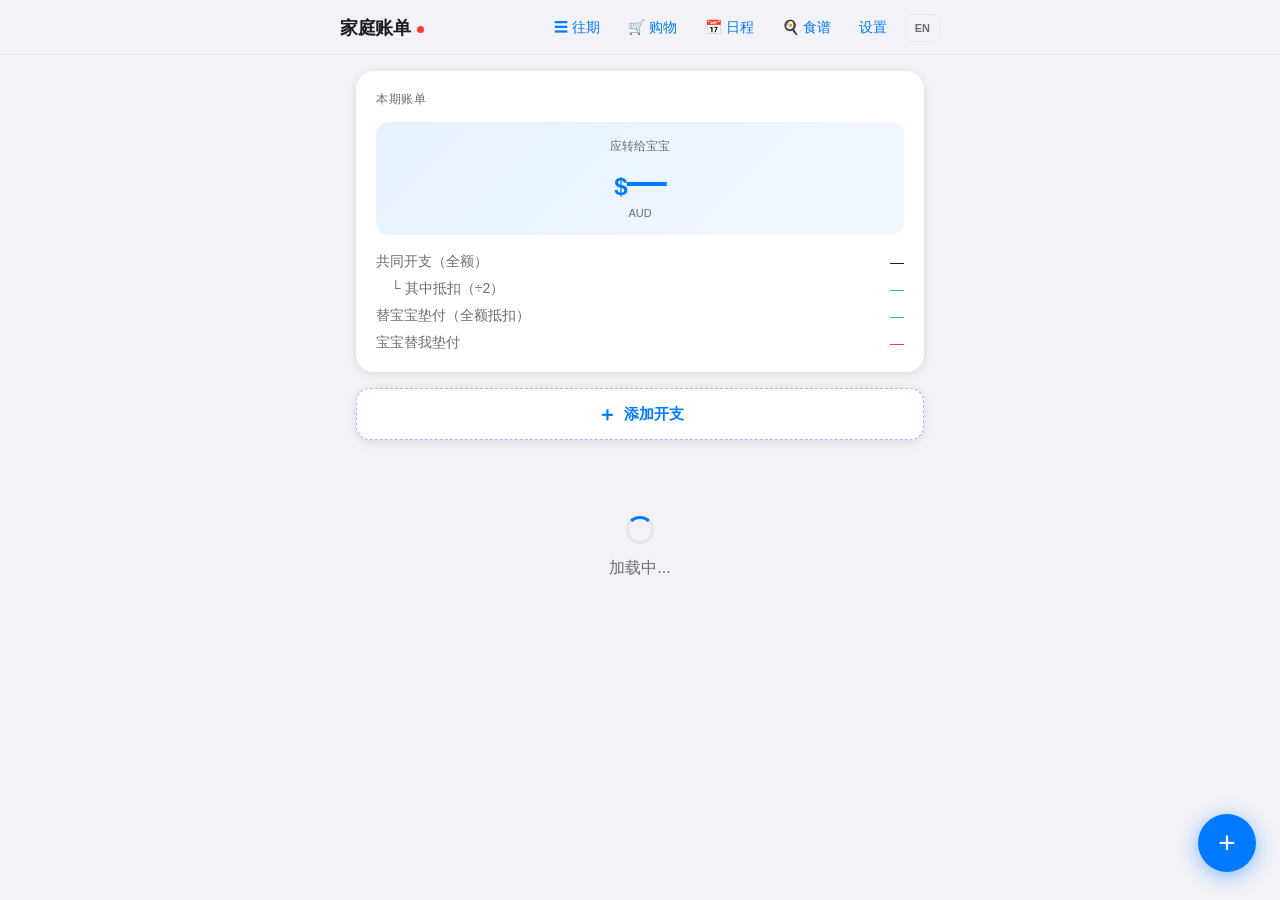
<file: index.html>
<!DOCTYPE html>
<html lang="zh-CN">
<head>
  <meta charset="UTF-8">
  <meta name="viewport" content="width=device-width, initial-scale=1.0">
  <!-- 不要被搜索引擎收录。2026-11-02 去掉登录之后，数据对全网可读可写，
       「没人知道这个网址」是仅剩的一层遮挡，至少别让它被搜出来。
       故意不配 robots.txt：这是项目页，robots.txt 只有在域名根目录才算数，
       而且 Disallow 会让爬虫根本看不到这行 noindex，反而更糟。 -->
  <meta name="robots" content="noindex, nofollow">
  <title>家庭账单</title>
  <link rel="preconnect" href="https://mpvsbeghuueffkjdemcr.supabase.co">
  <style>
    * { margin: 0; padding: 0; box-sizing: border-box; }

    :root {
      --bg: #f2f2f7; --card: #ffffff; --text: #1c1c1e; --sub: #6c6c70;
      --border: #e5e5ea; --accent: #007aff; --green: #34c759;
      --orange: #ff9500; --red: #ff3b30;
      --shadow: 0 1px 8px rgba(0,0,0,0.07), 0 4px 16px rgba(0,0,0,0.04);
    }
    @media (prefers-color-scheme: dark) {
      :root {
        --bg: #000000; --card: #1c1c1e; --text: #ffffff; --sub: #8e8e93;
        --border: #2c2c2e;
        --shadow: 0 1px 8px rgba(0,0,0,0.3), 0 4px 16px rgba(0,0,0,0.2);
      }
    }

    body {
      font-family: -apple-system, BlinkMacSystemFont, 'SF Pro Text', 'Helvetica Neue', sans-serif;
      background: var(--bg); color: var(--text);
      min-height: 100vh; -webkit-font-smoothing: antialiased;
    }

    /* 和 assets/recipe.css 里的 .lang-btn 同源。index.html 不加载
       recipe.css（它的 CSS 全部内联），所以只能复制一份。两边细节不必
       完全一致——两个页面的配色本来就不同。 */
    .lang-btn {
      padding: 4px 9px; border: 1px solid var(--border); border-radius: 7px;
      background: transparent; color: var(--sub); font-size: 11px; font-weight: 600;
      font-family: inherit; cursor: pointer; transition: background 0.15s, color 0.15s;
    }
    .lang-btn:active { background: var(--card); color: var(--text); }

    /* 拆成两段后 emoji 和文字之间的空格没了，用 margin 补回来。
       放在 .nav-text 上而不是 .nav-icon 上：窄屏隐藏文字时不会留下尾部空隙。 */
    .nav-text { margin-left: 4px; }

    @media (max-width: 520px) {
      .lang-btn { padding: 3px 7px; font-size: 10px; }
      /* 窄屏只留 emoji。做法和 assets/recipe.css 里的一致（那边 2026-08
         就为英文踩过），但这里**中英都生效**，理由是实测出来的：
           · 375px 下 .topbar-inner 只有 335px
           · 中文导航 228px + 新加的语言按钮 32px = 260px，h1 只剩 72px
             而「家庭账单」要 84px —— 缺 12px，标题会被截成「家庭账…」
           · 缩字号（18→16px 省 9px）和压缩按钮（省 6px）都不够，
             而且把按钮做到 9px 字号就太小点不中了
         emoji（☰🛒📅🍳）本身表意清楚，隐藏文字是这里最干净的办法。
         宽屏不受影响，中英文都照常显示完整标签。 */
      .nav-text { display: none; }
      .nav-icon { font-size: 15px; }
    }

    /* ── App ── */
    #app { padding-bottom: 100px; }

    /* ── Loading ── */
    .loading-wrap {
      display: flex; flex-direction: column; align-items: center;
      justify-content: center; padding: 60px 20px; color: var(--sub); gap: 14px;
    }
    .spinner {
      width: 28px; height: 28px; border: 3px solid var(--border);
      border-top-color: var(--accent); border-radius: 50%;
      animation: spin 0.7s linear infinite;
    }
    @keyframes spin { to { transform: rotate(360deg); } }

    /* ── Topbar ── */
    .topbar {
      position: sticky; top: 0; z-index: 100;
      background: rgba(242,242,247,0.85);
      backdrop-filter: saturate(180%) blur(20px);
      -webkit-backdrop-filter: saturate(180%) blur(20px);
      border-bottom: 1px solid var(--border); padding: 14px 20px 12px;
    }
    @media (prefers-color-scheme: dark) { .topbar { background: rgba(0,0,0,0.85); } }
    .topbar-inner {
      max-width: 600px; margin: 0 auto;
      display: flex; justify-content: space-between; align-items: center;
    }
    .topbar h1 { font-size: 18px; font-weight: 700; letter-spacing: -0.3px; white-space: nowrap; overflow: hidden; text-overflow: ellipsis; min-width: 0; }
    .topbar-actions { display: flex; gap: 8px; flex-shrink: 0; }
    .icon-btn {
      background: none; border: none; cursor: pointer; color: var(--accent);
      font-size: 14px; font-weight: 500; padding: 5px 10px; border-radius: 8px;
      transition: background 0.15s;
    }
    .icon-btn:hover { background: rgba(0,122,255,0.1); }
    @media (max-width: 480px) {
      .icon-btn { padding: 3px 4px; font-size: 12px; }
      .topbar-actions { gap: 2px; }
    }
    .sync-dot {
      display: inline-block; width: 7px; height: 7px; border-radius: 50%;
      margin-left: 6px; vertical-align: middle; transition: background 0.3s;
    }
    .sync-dot.ok   { background: var(--green); }
    .sync-dot.busy { background: var(--orange); animation: pulse 1s infinite; }
    .sync-dot.err  { background: var(--red); }
    @keyframes pulse { 0%,100%{opacity:1} 50%{opacity:0.4} }

    /* ── Container ── */
    .wrap { max-width: 600px; margin: 0 auto; padding: 16px 16px 0; }

    /* ── Summary ── */
    .summary {
      background: var(--card); border-radius: 18px; padding: 20px;
      margin-bottom: 16px; box-shadow: var(--shadow);
    }
    .summary-cycle {
      font-size: 12px; color: var(--sub); font-weight: 500;
      text-transform: uppercase; letter-spacing: 0.6px; margin-bottom: 14px;
    }
    .transfer-hero {
      border-radius: 13px; padding: 16px 20px; text-align: center;
      margin-bottom: 18px; transition: background 0.3s;
    }
    .transfer-hero.pay     { background: linear-gradient(135deg, rgba(0,122,255,0.1),  rgba(0,122,255,0.05)); }
    .transfer-hero.receive { background: linear-gradient(135deg, rgba(52,199,89,0.1),  rgba(52,199,89,0.05)); }
    .transfer-label { font-size: 12px; color: var(--sub); margin-bottom: 4px; }
    .transfer-big { font-size: 40px; font-weight: 700; letter-spacing: -1px; line-height: 1.1; }
    .transfer-big.pay     { color: var(--accent); }
    .transfer-big.receive { color: var(--green); }
    .transfer-big .sym    { font-size: 24px; }
    .transfer-note { font-size: 11px; color: var(--sub); margin-top: 4px; }
    .breakdown { display: flex; flex-direction: column; gap: 9px; }
    .brow { display: flex; justify-content: space-between; align-items: center; font-size: 14px; }
    .brow .lbl { display: flex; align-items: center; gap: 7px; color: var(--sub); }
    .brow .val { font-weight: 500; font-variant-numeric: tabular-nums; }
    .brow .val.positive { color: var(--green); }
    .brow .val.negative { color: var(--red); }
    .brow .val.neutral  { color: var(--text); }
    .bdot { width: 8px; height: 8px; border-radius: 50%; flex-shrink: 0; }

    /* ── Add button ── */
    .add-row { margin-bottom: 16px; }
    .add-main-btn {
      width: 100%; padding: 15px; background: var(--card);
      border: 1.5px dashed rgba(0,122,255,0.45); border-radius: 14px;
      color: var(--accent); font-size: 15px; font-weight: 600; font-family: inherit;
      cursor: pointer; box-shadow: var(--shadow);
      display: flex; align-items: center; justify-content: center; gap: 7px;
      transition: background 0.15s, border-color 0.15s;
    }
    .add-main-btn:hover  { background: rgba(0,122,255,0.05); border-color: var(--accent); }
    .add-main-btn:active { opacity: 0.7; }
    .add-main-btn .plus  { font-size: 20px; line-height: 1; }

    /* ── List ── */
    .date-group { margin-bottom: 14px; }
    .date-label { font-size: 12px; font-weight: 600; color: var(--sub); padding: 0 4px 8px; letter-spacing: 0.2px; }
    .items-card { background: var(--card); border-radius: 14px; overflow: hidden; box-shadow: var(--shadow); }
    .item { display: flex; align-items: center; padding: 11px 14px; gap: 11px; }
    .item:not(:last-child) { border-bottom: 1px solid var(--border); }
    .item-dot    { width: 9px; height: 9px; border-radius: 50%; flex-shrink: 0; }
    .item-body   { flex: 1; min-width: 0; }
    .item-desc   { font-size: 15px; white-space: nowrap; overflow: hidden; text-overflow: ellipsis; }
    .item-tag    { font-size: 11px; color: var(--sub); margin-top: 2px; }
    .item-right  { text-align: right; flex-shrink: 0; }
    .item-amount { font-size: 15px; font-weight: 500; font-variant-numeric: tabular-nums; }
    .item-share  { font-size: 11px; color: var(--sub); margin-top: 2px; }
    .item-actions { display: flex; align-items: center; gap: 2px; flex-shrink: 0; }
    .edit-btn {
      background: none; border: none; cursor: pointer; color: var(--sub);
      font-size: 15px; line-height: 1; padding: 4px 6px; border-radius: 6px;
      opacity: 0.4; transition: opacity 0.15s, color 0.15s;
    }
    .edit-btn:hover { opacity: 1; color: var(--accent); }
    .del-btn {
      background: none; border: none; cursor: pointer; color: var(--sub);
      font-size: 20px; line-height: 1; padding: 4px 6px; border-radius: 6px;
      opacity: 0.4; transition: opacity 0.15s, color 0.15s;
    }
    .del-btn:hover { opacity: 1; color: var(--red); }

    /* ── Empty ── */
    .empty { text-align: center; padding: 48px 20px; color: var(--sub); }
    .empty-icon { font-size: 44px; margin-bottom: 12px; }
    .empty-text { font-size: 15px; }

    /* ── FAB ── */
    .fab {
      position: fixed; bottom: 28px; right: 24px;
      width: 58px; height: 58px; border-radius: 50%;
      background: var(--accent); border: none; cursor: pointer;
      color: #fff; font-size: 30px; line-height: 1;
      box-shadow: 0 4px 20px rgba(0,122,255,0.45);
      display: flex; align-items: center; justify-content: center;
      z-index: 200; transition: transform 0.15s, box-shadow 0.15s;
    }
    .fab:active { transform: scale(0.93); box-shadow: 0 2px 10px rgba(0,122,255,0.35); }

    /* ── Sheet ── */
    .overlay {
      position: fixed; inset: 0; background: rgba(0,0,0,0.45); z-index: 400;
      display: flex; align-items: flex-end;
      opacity: 0; pointer-events: none; transition: opacity 0.25s;
    }
    .overlay.open { opacity: 1; pointer-events: all; }
    .sheet {
      background: var(--card); border-radius: 20px 20px 0 0;
      padding: 12px 20px 32px; width: 100%; max-width: 600px; margin: 0 auto;
      transform: translateY(100%);
      transition: transform 0.3s cubic-bezier(0.32, 0.72, 0, 1);
      max-height: 90vh; overflow-y: auto;
    }
    .overlay.open .sheet { transform: translateY(0); }
    .handle { width: 36px; height: 4px; background: var(--border); border-radius: 2px; margin: 0 auto 18px; }
    .sheet-title { font-size: 18px; font-weight: 700; margin-bottom: 20px; }

    /* ── Form ── */
    .fgrp { margin-bottom: 14px; }
    .flabel { display: block; font-size: 12px; font-weight: 600; color: var(--sub); text-transform: uppercase; letter-spacing: 0.5px; margin-bottom: 7px; }
    .finput {
      width: 100%; padding: 12px 14px; border: 1.5px solid var(--border);
      border-radius: 11px; font-size: 16px; font-family: inherit;
      background: var(--bg); color: var(--text); outline: none; transition: border-color 0.2s;
    }
    .finput:focus { border-color: var(--accent); }
    .seg { display: grid; grid-template-columns: 1fr 1fr 1fr; gap: 8px; }
    .seg input[type=radio] { display: none; }
    .seg-lbl {
      display: block; padding: 10px 6px 9px; border: 1.5px solid var(--border);
      border-radius: 11px; text-align: center; cursor: pointer;
      font-size: 13px; line-height: 1.35;
      transition: border-color 0.2s, background 0.2s, color 0.2s; user-select: none;
    }
    .seg-lbl small { display: block; font-size: 10px; opacity: 0.65; margin-top: 2px; }
    .seg input[type=radio]:checked + .seg-lbl {
      border-color: var(--accent); background: rgba(0,122,255,0.08);
      color: var(--accent); font-weight: 600;
    }
    .amt-row { display: grid; grid-template-columns: 1fr 120px; gap: 8px; }
    /* 左右内边距压到 4px：最长的选项「RON 罗马尼亚」在 16px 下约 97px，用 .finput
       原本的 14px 内边距只剩 89px 可用，闭合态会被截断。字号保持 16px 不能再小——
       iOS 上 select 字号低于 16px 会在聚焦时把整页放大。 */
    .ccy-select { appearance: none; -webkit-appearance: none; text-align: center; cursor: pointer; padding-left: 4px; padding-right: 4px; }
    .fx-box {
      display: none; margin-top: 8px; padding: 10px 12px;
      background: rgba(0,122,255,0.06); border: 1.5px solid rgba(0,122,255,0.18);
      border-radius: 11px;
    }
    .fx-box.on { display: block; }
    .fx-line { display: flex; align-items: center; gap: 6px; }
    .fx-lbl { font-size: 13px; color: var(--sub); white-space: nowrap; }
    .fx-input {
      flex: 1; min-width: 0; padding: 7px 9px; border: 1.5px solid var(--border);
      border-radius: 8px; font-size: 14px; font-family: inherit;
      background: var(--card); color: var(--text); outline: none;
    }
    .fx-input:focus { border-color: var(--accent); }
    .fx-refresh {
      background: none; border: none; cursor: pointer; color: var(--accent);
      font-size: 16px; padding: 2px 4px; line-height: 1;
    }
    .fx-refresh:disabled { opacity: 0.4; cursor: default; }
    .fx-note { font-size: 11px; color: var(--sub); margin-top: 5px; min-height: 14px; }
    .fx-note.err { color: var(--red); }
    .fx-preview { font-size: 15px; font-weight: 600; margin-top: 3px; }
    .submit {
      width: 100%; padding: 14px; background: var(--accent); color: #fff;
      border: none; border-radius: 13px; font-size: 16px; font-weight: 600;
      font-family: inherit; cursor: pointer; margin-top: 10px; transition: opacity 0.15s;
    }
    .submit:active   { opacity: 0.8; }
    .submit:disabled { opacity: 0.5; cursor: not-allowed; }

    /* ── Settings ── */
    .srow { display: flex; align-items: center; justify-content: space-between; padding: 13px 0; border-bottom: 1px solid var(--border); }
    .srow:last-of-type { border-bottom: none; }
    .srow-lbl { font-size: 15px; }
    .srow-lbl small { display: block; font-size: 12px; color: var(--sub); margin-top: 2px; }
    .sinput {
      width: 110px; padding: 8px 12px; border: 1.5px solid var(--border);
      border-radius: 9px; font-size: 15px; font-family: inherit; text-align: right;
      background: var(--bg); color: var(--text); outline: none;
    }
    .sinput:focus { border-color: var(--accent); }
    .danger-zone { margin-top: 20px; padding-top: 16px; border-top: 1px solid var(--border); }
    .danger-title { font-size: 12px; font-weight: 600; color: var(--sub); text-transform: uppercase; letter-spacing: 0.5px; margin-bottom: 10px; }
    .danger-btn {
      width: 100%; padding: 12px; background: rgba(255,59,48,0.1); color: var(--red);
      border: none; border-radius: 11px; font-size: 15px; font-weight: 500;
      font-family: inherit; cursor: pointer;
    }
    .danger-btn:hover { background: rgba(255,59,48,0.18); }

    /* ── Confirm ── */
    .confirm-overlay {
      position: fixed; inset: 0; background: rgba(0,0,0,0.5); z-index: 500;
      display: flex; align-items: center; justify-content: center; padding: 20px;
      opacity: 0; pointer-events: none; transition: opacity 0.2s;
    }
    .confirm-overlay.open { opacity: 1; pointer-events: all; }
    .confirm-box {
      background: var(--card); border-radius: 18px; padding: 28px 22px 22px;
      width: 100%; max-width: 300px; transform: scale(0.88);
      transition: transform 0.22s cubic-bezier(0.34, 1.56, 0.64, 1);
    }
    .confirm-overlay.open .confirm-box { transform: scale(1); }
    .confirm-icon  { font-size: 36px; text-align: center; margin-bottom: 10px; }
    .confirm-title { font-size: 17px; font-weight: 700; text-align: center; margin-bottom: 6px; }
    .confirm-desc  { font-size: 14px; color: var(--sub); text-align: center; margin-bottom: 22px; line-height: 1.45; }
    .confirm-btns  { display: grid; grid-template-columns: 1fr 1fr; gap: 10px; }
    .cbtn-cancel {
      padding: 13px; background: var(--bg); border: none; border-radius: 12px;
      font-size: 15px; font-weight: 500; font-family: inherit; cursor: pointer; color: var(--text);
    }
    .cbtn-delete {
      padding: 13px; background: rgba(255,59,48,0.12); border: none; border-radius: 12px;
      font-size: 15px; font-weight: 600; font-family: inherit; cursor: pointer; color: var(--red);
    }
    .cbtn-delete:hover { background: rgba(255,59,48,0.2); }

    /* ── Undo Toast ── */
    .undo-toast {
      position: fixed; bottom: 104px; left: 50%;
      transform: translateX(-50%) translateY(12px);
      background: #2c2c2e; color: #fff; border-radius: 14px; padding: 12px 16px;
      display: flex; align-items: center; gap: 14px; font-size: 14px; white-space: nowrap;
      z-index: 600; opacity: 0; pointer-events: none;
      transition: opacity 0.22s, transform 0.22s;
      box-shadow: 0 4px 20px rgba(0,0,0,0.35);
    }
    @media (prefers-color-scheme: dark) { .undo-toast { background: #3a3a3c; } }
    .undo-toast.show { opacity: 1; pointer-events: all; transform: translateX(-50%) translateY(0); }
    .undo-text { flex: 1; }
    .undo-btn  { background: none; border: none; cursor: pointer; color: #4da1ff; font-size: 14px; font-weight: 700; font-family: inherit; padding: 0; white-space: nowrap; }

    /* ── Cycle action (settings) ── */
    .cycle-btn {
      width: 100%; padding: 12px; background: rgba(0,122,255,0.1); color: var(--accent);
      border: none; border-radius: 11px; font-size: 15px; font-weight: 600;
      font-family: inherit; cursor: pointer; transition: background 0.15s;
    }
    .cycle-btn:hover { background: rgba(0,122,255,0.18); }
    .cycle-hint { font-size: 12px; color: var(--sub); margin-top: 9px; line-height: 1.5; }

    /* ── Left Drawer (往期记录) ── */
    .drawer-overlay {
      position: fixed; inset: 0; background: rgba(0,0,0,0.45); z-index: 400;
      display: flex; opacity: 0; pointer-events: none; transition: opacity 0.25s;
    }
    .drawer-overlay.open { opacity: 1; pointer-events: all; }
    .drawer {
      background: var(--card); width: 84%; max-width: 360px; height: 100%;
      transform: translateX(-100%);
      transition: transform 0.3s cubic-bezier(0.32, 0.72, 0, 1);
      display: flex; flex-direction: column; overflow-y: auto;
      box-shadow: 4px 0 24px rgba(0,0,0,0.18);
    }
    .drawer-overlay.open .drawer { transform: translateX(0); }
    .drawer-head {
      display: flex; align-items: center; justify-content: space-between;
      padding: 20px 18px 14px; border-bottom: 1px solid var(--border);
      position: sticky; top: 0; background: var(--card); z-index: 1;
    }
    .drawer-title { font-size: 18px; font-weight: 700; }
    .drawer-close { background: none; border: none; font-size: 17px; color: var(--sub); cursor: pointer; padding: 4px 8px; }
    .cyc-item { padding: 15px 18px; border-bottom: 1px solid var(--border); cursor: pointer; transition: background 0.15s; }
    .cyc-item:hover { background: var(--bg); }
    .cyc-range { font-size: 15px; font-weight: 600; }
    .cyc-meta  { font-size: 12px; color: var(--sub); margin-top: 5px; display: flex; justify-content: space-between; align-items: center; }
    .cyc-transfer { font-weight: 700; font-variant-numeric: tabular-nums; }
    .cyc-empty { padding: 48px 24px; text-align: center; color: var(--sub); font-size: 14px; line-height: 1.6; }
  </style>
</head>
<body>

<div id="app">
  <header class="topbar">
    <div class="topbar-inner">
      <h1>家庭账单<span class="sync-dot ok" id="sync-dot"></span></h1>
      <div class="topbar-actions">
        <button class="icon-btn" id="nav-drawer" onclick="openDrawer()">☰ 往期</button>
        <a class="icon-btn" id="nav-shopping" href="shopping.html" style="text-decoration:none;display:inline-block">🛒 购物</a>
        <a class="icon-btn" id="nav-activity" href="activity.html" style="text-decoration:none;display:inline-block">📅 日程</a>
        <a class="icon-btn" id="nav-recipe" href="recipe.html" style="text-decoration:none;display:inline-block">🍳 食谱</a>
        <button class="icon-btn" id="nav-settings" onclick="openSettings()">设置</button>
        <button class="lang-btn" id="lang-btn" onclick="toggleLang()">EN</button>
      </div>
    </div>
  </header>

  <div class="wrap">
    <div class="summary">
      <div class="summary-cycle" id="cycle-label">本期账单</div>
      <div class="transfer-hero pay" id="hero">
        <div class="transfer-label" id="hero-label">应转给宝宝</div>
        <div class="transfer-big pay" id="hero-amount"><span class="sym" id="hero-sym">$</span><span id="hero-num">—</span></div>
        <div class="transfer-note" id="hero-note">AUD</div>
      </div>
      <div class="breakdown">
        <div class="brow" id="b-carry-row" style="display:none">
          <span class="lbl"><span class="bdot" style="background:var(--sub)"></span><span id="b-carry-lbl">上期结余</span></span>
          <span class="val" id="b-carry">—</span>
        </div>
        <div class="brow">
          <span class="lbl" id="b-shared-total-lbl"><span class="bdot" style="background:var(--green)"></span>共同开支（全额）</span>
          <span class="val neutral" id="b-shared-total">—</span>
        </div>
        <div class="brow" style="padding-left:15px">
          <span class="lbl" id="b-shared-half-lbl">└ 其中抵扣（÷2）</span>
          <span class="val positive" id="b-shared-half">—</span>
        </div>
        <div class="brow">
          <span class="lbl" id="b-partner-paid-lbl"><span class="bdot" style="background:var(--orange)"></span>替宝宝垫付（全额抵扣）</span>
          <span class="val positive" id="b-partner-paid">—</span>
        </div>
        <div class="brow">
          <span class="lbl" id="b-covered-lbl"><span class="bdot" style="background:var(--red)"></span>宝宝替我垫付</span>
          <span class="val negative" id="b-covered">—</span>
        </div>
      </div>
    </div>

    <div class="add-row">
      <button class="add-main-btn" onclick="openAdd()">
        <span class="plus">＋</span> <span id="add-fab">添加开支</span>
      </button>
    </div>

    <div id="list"></div>
    <div class="empty" id="empty" style="display:none">
      <div class="empty-icon">📋</div>
      <div class="empty-text" id="empty-text">暂无记录<br>点击上方按钮添加开支</div>
    </div>
  </div>
</div>

<!-- Add / Edit Sheet -->
<div class="overlay" id="add-overlay" onclick="overlayClick(event,'add-overlay')">
  <div class="sheet">
    <div class="handle"></div>
    <div class="sheet-title" id="add-sheet-title">添加开支</div>
    <div class="fgrp">
      <label class="flabel" id="f-date-lbl">日期</label>
      <input type="date" class="finput" id="f-date" onchange="onDateChange()">
    </div>
    <div class="fgrp">
      <label class="flabel" id="f-amount-lbl">金额</label>
      <div class="amt-row">
        <input type="number" class="finput" id="f-amount" placeholder="0.00" step="0.01" min="0.01" inputmode="decimal" oninput="onAmountInput()">
        <select class="finput ccy-select" id="f-ccy" onchange="onCcyChange()"></select>
      </div>
      <!-- 选了非 AUD 才展开。汇率格永远可以手改：现金换汇的实际汇率跟欧央行
           中间价差不少，而且这也是不支持币种（越南盾、新台币）的唯一入口。 -->
      <div class="fx-box" id="fx-box">
        <div class="fx-line">
          <span class="fx-lbl">1 <span id="fx-ccy">—</span> =</span>
          <input type="number" class="fx-input" id="f-rate" step="any" min="0" inputmode="decimal" oninput="onRateInput()">
          <span class="fx-lbl">AUD</span>
          <button type="button" class="fx-refresh" id="fx-refresh" onclick="refreshRate()" title="重新获取汇率">↻</button>
        </div>
        <div class="fx-note" id="fx-note"></div>
        <div class="fx-preview" id="fx-preview">≈ A$—</div>
      </div>
    </div>
    <div class="fgrp">
      <label class="flabel" id="f-desc-lbl">描述</label>
      <input type="text" class="finput" id="f-desc" placeholder="grocery / petrol / ...">
    </div>
    <div class="fgrp">
      <label class="flabel" id="f-type-lbl">类型</label>
      <div class="seg">
        <input type="radio" name="ftype" id="ft-shared"  value="shared" checked>
        <label class="seg-lbl" id="seg-shared" for="ft-shared">共同分担<small>各付一半</small></label>
        <input type="radio" name="ftype" id="ft-partner" value="partner_personal">
        <label class="seg-lbl" id="seg-partner" for="ft-partner">替宝宝垫付<small>全额抵扣</small></label>
        <input type="radio" name="ftype" id="ft-covered" value="partner_paid">
        <label class="seg-lbl" id="seg-covered" for="ft-covered">宝宝替我垫<small>全额增加</small></label>
      </div>
    </div>
    <button class="submit" id="add-submit-btn" onclick="submitExpense()">添加</button>
  </div>
</div>

<!-- Settings Sheet -->
<div class="overlay" id="set-overlay" onclick="overlayClick(event,'set-overlay')">
  <div class="sheet">
    <div class="handle"></div>
    <div class="sheet-title" id="set-title">设置</div>
    <div class="srow">
      <div class="srow-lbl" id="set-rent-lbl">每月租金<small>每月自动记一笔「宝宝替我垫付」</small></div>
      <input type="number" class="sinput" id="s-myrent" placeholder="1250">
    </div>
    <div class="srow">
      <div class="srow-lbl" id="set-rentday-lbl">租金日<small>每月几号自动记租金</small></div>
      <input type="number" class="sinput" id="s-rentday" placeholder="22" min="1" max="31">
    </div>
    <button class="submit" id="set-save-btn" onclick="saveSettings()">保存</button>
    <div class="danger-zone">
      <div class="danger-title" id="rent-section-title">关于房租</div>
      <div class="cycle-hint" id="rent-hint">每月 22 日自动记一笔「宝宝替我垫付」。改上面的金额只影响以后生成的，已经记上的保留当时金额。房租行可以改金额但不能删——删了下次打开会自动补回来，真要去掉就把金额改成 0。</div>
    </div>
  </div>
</div>

<!-- Left Drawer: 往期记录 -->
<div class="drawer-overlay" id="drawer-overlay" onclick="overlayClick2(event,'drawer-overlay')">
  <div class="drawer">
    <div class="drawer-head">
      <span class="drawer-title" id="drawer-title">往期记录</span>
      <button class="drawer-close" onclick="closeDrawer()">✕</button>
    </div>
    <div id="drawer-body"></div>
  </div>
</div>

<!-- History Detail (read-only) -->
<div class="overlay" id="hist-overlay" onclick="overlayClick(event,'hist-overlay')">
  <div class="sheet">
    <div class="handle"></div>
    <div class="sheet-title" id="hist-title">账期详情</div>
    <div id="hist-body"></div>
  </div>
</div>

<!-- Confirm Delete -->
<div class="confirm-overlay" id="confirm-overlay">
  <div class="confirm-box">
    <div class="confirm-icon">🗑️</div>
    <div class="confirm-title" id="confirm-title">确认删除？</div>
    <div class="confirm-desc" id="confirm-desc"></div>
    <div class="confirm-btns">
      <button class="cbtn-cancel" id="btn-cancel-del" onclick="cancelDel()">取消</button>
      <button class="cbtn-delete" id="btn-confirm-del" onclick="confirmDel()">删除</button>
    </div>
  </div>
</div>

<!-- Undo Toast -->
<div class="undo-toast" id="undo-toast">
  <span class="undo-text" id="undo-text"></span>
  <button class="undo-btn" id="btn-undo" onclick="undoDel()">撤销操作</button>
</div>

<button class="fab" onclick="openAdd()">+</button>

<!-- 改了 assets/ 里的文件就把 ?v= bump 一次，否则手机浏览器会一直用缓存的旧版。见 docs/HANDOFF.md 第五节。 -->
<script src="assets/auth.js?v=2026111201"></script>
<script>
// ── Supabase REST (no SDK) ──
const API = 'https://mpvsbeghuueffkjdemcr.supabase.co/rest/v1';
// KEY 和 H() 来自 assets/auth.js（必须先加载）

async function dbGet(cycleId) {
  const filter = cycleId != null ? `&cycle_id=eq.${cycleId}` : '';
  const r = await fetch(`${API}/expenses?select=*${filter}&order=date.asc,id.asc`, { headers: await H() });
  if (!r.ok) throw new Error(await r.text());
  return r.json();
}
async function dbInsert(rows) {
  const body = Array.isArray(rows) ? rows : [rows];
  const r = await fetch(`${API}/expenses`, {
    method: 'POST', headers: { ...await H(), 'Prefer': 'return=representation' },
    body: JSON.stringify(body),
  });
  if (!r.ok) throw new Error(await r.text());
  return r.json();
}
async function dbUpdate(id, row) {
  const r = await fetch(`${API}/expenses?id=eq.${id}`, {
    method: 'PATCH', headers: { ...await H(), 'Prefer': 'return=representation' },
    body: JSON.stringify(row),
  });
  if (!r.ok) throw new Error(await r.text());
  return r.json();
}
async function dbDelete(id) {
  const r = await fetch(`${API}/expenses?id=eq.${id}`, { method: 'DELETE', headers: await H() });
  if (!r.ok) throw new Error(await r.text());
}

// ── Cycles ──
async function dbGetActiveCycle() {
  const r = await fetch(`${API}/cycles?status=eq.active&order=id.desc&limit=1`, { headers: await H() });
  if (!r.ok) throw new Error(await r.text());
  return (await r.json())[0] || null;
}
async function dbGetArchivedCycles() {
  const r = await fetch(`${API}/cycles?status=eq.archived&order=id.desc`, { headers: await H() });
  if (!r.ok) throw new Error(await r.text());
  return r.json();
}
async function dbInsertCycle(row) {
  const r = await fetch(`${API}/cycles`, {
    method: 'POST', headers: { ...await H(), 'Prefer': 'return=representation' },
    body: JSON.stringify([row]),
  });
  if (!r.ok) throw new Error(await r.text());
  return (await r.json())[0];
}
async function dbUpdateCycle(id, row) {
  const r = await fetch(`${API}/cycles?id=eq.${id}`, {
    method: 'PATCH', headers: { ...await H(), 'Prefer': 'return=representation' },
    body: JSON.stringify(row),
  });
  if (!r.ok) throw new Error(await r.text());
  return r.json();
}

const SET_KEY = 'hh_set_v2';

// ── Seed ──
const SEED = [
  {id:1,  date:"2026-05-22",amount:40.78, description:"wine",           type:"shared"},
  {id:2,  date:"2026-05-22",amount:14.45, description:"grocery",        type:"shared"},
  {id:3,  date:"2026-05-23",amount:60,    description:"ovo energy",     type:"shared"},
  {id:4,  date:"2026-05-24",amount:20,    description:"tennis court",   type:"shared"},
  {id:5,  date:"2026-05-25",amount:20,    description:"coffee",         type:"partner_personal"},
  {id:6,  date:"2026-05-25",amount:18,    description:"grocery",        type:"shared"},
  {id:7,  date:"2026-05-27",amount:12,    description:"costco grocery", type:"shared"},
  {id:8,  date:"2026-05-27",amount:17,    description:"pizza",          type:"shared"},
  {id:9,  date:"2026-05-28",amount:125,   description:"tennis club",    type:"shared"},
  {id:10, date:"2026-05-28",amount:17.5,  description:"wws",            type:"shared"},
  {id:11, date:"2026-05-28",amount:10,    description:"coles",          type:"shared"},
  {id:12, date:"2026-05-29",amount:13,    description:"burger",         type:"partner_paid"},
  {id:13, date:"2026-05-29",amount:63,    description:"cocktails",      type:"shared"},
  {id:14, date:"2026-05-30",amount:56.19, description:"petrol",         type:"shared"},
  {id:15, date:"2026-05-30",amount:92,    description:"fat goat",       type:"shared"},
  {id:16, date:"2026-05-31",amount:25,    description:"racquets",       type:"partner_personal"},
  {id:17, date:"2026-06-02",amount:101,   description:"coles",          type:"shared"},
  {id:18, date:"2026-06-03",amount:28,    description:"tennis class",   type:"partner_personal"},
  {id:19, date:"2026-06-05",amount:12.5,  description:"coles",          type:"shared"},
];

// ── State ──
let expenses     = [];
let activeCycle  = null;   // 当前活跃账期 { id, label, start_date, carryover, ... }
let cfg          = { myRent: 1250, rentDay: 22 };
let editingId    = null;
let pendingDelId = null;
let pendingDelRow = null;
let undoTimer    = null;

// origCcy 为 null 表示这笔本来就是 AUD 记的（老数据三列全 NULL，不需要迁移）。
// amount 永远是换算后的 AUD——分账、账期结转、往期记录读的都是它，语义不能变。
const toLocal = r => ({
  id: Number(r.id), date: r.date, amount: parseFloat(r.amount),
  desc: r.description, type: r.type,
  origCcy:    r.orig_currency || null,
  origAmount: r.orig_amount == null ? null : parseFloat(r.orig_amount),
  fxRate:     r.fx_rate     == null ? null : parseFloat(r.fx_rate),
});
const toDB = e => ({
  id: e.id, date: e.date, amount: e.amount, description: e.desc, type: e.type,
  cycle_id: activeCycle ? activeCycle.id : null,
  orig_currency: e.origCcy    || null,
  orig_amount:   e.origAmount == null ? null : e.origAmount,
  fx_rate:       e.fxRate     == null ? null : e.fxRate,
});

// ── PURE LOGIC START ──
// 这一段不碰 DOM 也不碰网络。scripts/verify-fx-logic.js 会把它切出来 eval 跑断言，
// 是这个仓库里唯一能自动验证的部分。改这里请保持无副作用，加新函数就顺手加断言。
//
// ⚠️ 非严格模式的直接 eval 里只有 function 声明会跨出 eval 作用域，const/let 不会。
// 所以对外可见的东西一律写成 function；CURRENCIES 是 const，靠 currencyList() 的
// 闭包暴露出去。写成 const currencyList = () => ... 会让验证脚本直接报未定义。

// api.frankfurter.dev 支持的全部 30 种（欧央行口径）。AUD 置顶，后面按旅行常用度排，
// 剩下的按字母序。中文名限 4 字以内——下拉框在手机上只有 120px。
// ⚠️ 这里没有的币种（越南盾、新台币、迪拉姆…）走手填汇率那条路，不要往这个表里加
// 假条目，选中了却拉不到汇率反而更糟。
const CURRENCIES = [
  { code:'AUD', name:'澳元'   }, { code:'JPY', name:'日元'   },
  { code:'KRW', name:'韩元'   }, { code:'THB', name:'泰铢'   },
  { code:'SGD', name:'新元'   }, { code:'MYR', name:'林吉特' },
  { code:'IDR', name:'印尼盾' }, { code:'PHP', name:'比索'   },
  { code:'CNY', name:'人民币' }, { code:'HKD', name:'港币'   },
  { code:'USD', name:'美元'   }, { code:'NZD', name:'纽元'   },
  { code:'EUR', name:'欧元'   }, { code:'GBP', name:'英镑'   },
  { code:'CHF', name:'瑞郎'   }, { code:'CAD', name:'加元'   },
  { code:'BRL', name:'雷亚尔' }, { code:'CZK', name:'捷克'   },
  { code:'DKK', name:'丹麦'   }, { code:'HUF', name:'匈牙利' },
  { code:'ILS', name:'以色列' }, { code:'INR', name:'印度'   },
  { code:'ISK', name:'冰岛'   }, { code:'MXN', name:'墨西哥' },
  { code:'NOK', name:'挪威'   }, { code:'PLN', name:'波兰'   },
  { code:'RON', name:'罗马尼亚' }, { code:'SEK', name:'瑞典' },
  { code:'TRY', name:'土耳其' }, { code:'ZAR', name:'南非'   },
];
function currencyList() { return CURRENCIES.slice(); }

// 原币金额 × 汇率 → AUD，两位小数。任何一个参数不合法都返回 null 而不是 NaN——
// NaN 会一路写进数据库，是最难查的一类脏数据。
function convertToAud(origAmount, rate) {
  const a = Number(origAmount), r = Number(rate);
  if (!isFinite(a) || !isFinite(r) || a <= 0 || r <= 0) return null;
  // 恰好落在半分上的（29 @ 0.005 精确值 0.145）会因浮点表示往下取，差 1 分。
  // 实测这是唯一一类偏差，占比 0.06%，两人分账差 1 分不值得上整数分币的机器。
  return Math.round(a * r * 100) / 100;
}

function fxCacheKey(date, ccy) {
  return String(date) + '|' + String(ccy).toUpperCase();
}

// 原币显示。currencyDisplay 必须是 'code'：narrowSymbol 会把 USD 和 SGD 都渲染成
// $，跟同一行旁边的澳币撞车，而 ¥ 在日元和人民币之间也有歧义。
// ⚠️ ICU 在币种代码和数字之间插的是 U+00A0 不换行空格，不是普通空格。归一成普通
// 空格，输出才在 node 和各浏览器的不同 ICU 版本之间稳定（断言也才好写）。
function fmtOrig(amount, ccy) {
  const a = Number(amount);
  if (!ccy || amount == null || amount === '' || !isFinite(a)) return '';
  try {
    return new Intl.NumberFormat('en-AU',
      { style:'currency', currency: ccy, currencyDisplay:'code' }).format(a)
      .replace(/\u00A0/g, ' ');
  } catch (err) {
    // 只有格式非法的代码（非三个字母，如 'ZZ'）才会走到这——Intl 对 'ZZZ' 这种
    // 三个字母但查无此币的代码并不抛错，会正常渲染成 'ZZZ 100.00'。
    return ccy + ' ' + a;
  }
}

// frankfurter 的响应 → { rate, date } 或 null。date 是它实际给的那天，
// 周末和节假日会回退到上一个工作日。
function parseFxResponse(json) {
  if (!json || !json.rates) return null;
  const rate = json.rates.AUD;
  if (typeof rate !== 'number' || !isFinite(rate) || rate <= 0) return null;
  return { rate: rate, date: json.date || '' };
}

// 汇率取的不是你选的那天就返回真实日期，否则 null。不能闷声换掉——
// 用户后来对流水时会奇怪为什么汇率跟那天的不一样。
function fxNoteDate(requestedDate, actualDate) {
  if (!actualDate || actualDate === requestedDate) return null;
  return actualDate;
}

// 提交前校验。返回 { ok, errorKey }，调用方用 t(errorKey) 取文案。
// 2026-11-12 前这里直接返回中文句子——但这个函数在 PURE LOGIC 段，
// 它不该知道界面说什么语言。
function validateExpenseInput(v) {
  if (!v.date) return { ok:false, errorKey:'errNoDate' };
  if (!v.desc || !String(v.desc).trim()) return { ok:false, errorKey:'errNoDesc' };
  const amt = Number(v.origAmount);
  if (!isFinite(amt) || amt <= 0) return { ok:false, errorKey:'errBadAmount' };
  const c = String(v.ccy || 'AUD').toUpperCase();
  if (c !== 'AUD') {
    const r = Number(v.rate);
    if (!isFinite(r) || r <= 0) return { ok:false, errorKey:'errNoRate' };
  }
  return { ok:true, errorKey:'' };
}

// 15 秒轮询用它判断要不要重渲染。两边（数据库行 / toDB 的输出）都走这一个函数。
// 数字统一过 Number()：PostgREST 可能把 numeric 回成字符串，不归一的话
// "40.00" 和 40 会被当成不同记录，每 15 秒无脑重渲染一次。
// ⚠️ 接进轮询之前必须先让 toDB 也输出这三列，否则每 15 秒无脑重渲染。
function expenseSig(r) {
  const n = x => (x == null || x === '') ? '' : String(Number(x));
  return [r.id, n(r.amount), r.description, r.type, r.date,
          r.orig_currency || '', n(r.orig_amount), n(r.fx_rate)].join(':');
}
// 房租行的 id 用日期派生：'2026-09-22' → 20260922。
//
// 这么做是为了白拿幂等性。现有 id 只有两种来源：手动录入用 Date.now() 的
// 13 位毫秒戳，种子数据是 1–19。8 位的日期 id 和两者都不会撞，所以「补登
// 某个月的房租」重复执行时会直接违反主键约束而失败——**不需要任何「补到
// 哪了」的状态记录**，多设备同时打开也只会成功一个。
//
// 为什么不能用本地水位线：cfg 存在 localStorage（见 loadCfg），是每台设备
// 各一份的，任何基于它的「上次补到哪」在多设备下都会重复补登。
function rentRowId(dateStr) {
  return Number(String(dateStr).slice(0, 10).replace(/-/g, ''));
}

// 判断一笔开支是不是自动生成的房租行。靠 id 的量级区分：
// 房租 8 位（19000101–99991231），种子 1–19，手动录入 13 位。
function isRentRow(e) {
  const id = Number(e && e.id);
  return Number.isInteger(id) && id >= 19000101 && id <= 99991231;
}

// 列出 (afterDate, toDate] 区间内所有的「租金日」，升序。
//
// 左开右闭是刻意的：afterDate 要么是账期起始日（当天及以前属于上一期的
// 结算范围），要么是最后一笔已存在房租行的日期（已经记过了）。两种情况
// 都不能再记一次，所以左端必须排除。
//
// rentDay 超出当月天数时落到当月最后一天：设成 31 的话 2 月记 28/29 号。
// **不能跳过**——跳过的话那个月的租金就永远不进账了。
function rentDatesBetween(afterDate, toDate, rentDay) {
  const day = parseInt(rentDay, 10);
  if (!afterDate || !toDate) return [];
  if (!Number.isInteger(day) || day < 1 || day > 31) return [];

  const a = new Date(afterDate + 'T12:00:00');
  const b = new Date(toDate + 'T12:00:00');
  if (isNaN(a) || isNaN(b) || !(a < b)) return [];

  const out = [];
  let y = a.getFullYear(), m = a.getMonth();
  // 上限 600 个月 = 50 年，纯粹是防死循环的保险丝
  for (let guard = 0; guard < 600; guard++) {
    const lastDay = new Date(y, m + 1, 0).getDate();
    const d = new Date(y, m, Math.min(day, lastDay), 12);
    if (d > b) break;
    if (d > a) {
      out.push(`${d.getFullYear()}-${String(d.getMonth() + 1).padStart(2, '0')}-${String(d.getDate()).padStart(2, '0')}`);
    }
    m++;
    if (m > 11) { m = 0; y++; }
  }
  return out;
}

// 从开支列表和上期结余算出本期各项。抽成纯函数是为了能在
// scripts/verify-fx-logic.js 里断言——这是全仓库唯一直接决定钱的公式，
// 2026-11-02 之前它一条断言都没有。
//
// ⚠️ **公式里没有租金项，这是刻意的。** 2026-11-02 起租金是一条真实的
// partner_paid 开支（每月自动补登，见 ensureRentRows），已经包含在 cp 里。
// 再加一次 cfg.myRent 就是双重计算。
//
// 旧公式是 carryover + cfg.myRent - shared/2 - pp + cp，那个 myRent 按
// 「每个活跃账期一次」计，不是按月——账期跑了 2.3 个月也只加一笔，
// 把宝宝欠款多算了 1250 且每月增长。详见 HANDOFF 第十三节。
function calcTotals(rows, carryover) {
  let shared = 0, pp = 0, cp = 0;
  (rows || []).forEach(e => {
    const amt = parseFloat(e && e.amount) || 0;
    if      (e.type === 'shared')           shared += amt;
    else if (e.type === 'partner_personal') pp     += amt;
    else if (e.type === 'partner_paid')     cp     += amt;
  });
  const carry = parseFloat(carryover) || 0;
  return { shared, pp, cp, carryover: carry, transfer: carry - shared / 2 - pp + cp };
}

// 货币下拉框一个选项的显示文字。
// 英文只给代码：下拉框宽度就那么点（见上面 CURRENCIES 那段关于 97px 的
// 计算），英文全名塞不下；而代码本身就是国际通用写法。
function currencyOptionLabel(c, lng) {
  if (!c || !c.code) return '';
  if (lng === 'en' || !c.name) return c.code;
  return c.code + ' ' + c.name;
}

// 日期显示。抽成纯函数是为了能断言——星期下标从 0=周日 开始，
// 差一位的 bug 在界面上就是「周四显示成周三」，不盯着根本发现不了。
//
// 用 T12:00:00 而不是 T00:00:00：澳洲是 UTC+10/+11，用 00:00 构造的话
// new Date 在某些时区会退回前一天。这个写法是从原来的 fmtDate 抄过来的，
// 不要「顺手优化」掉。
function fmtDateIn(ds, lng) {
  const d = new Date(ds + 'T12:00:00');
  if (lng === 'en') {
    const mo = ['Jan','Feb','Mar','Apr','May','Jun','Jul','Aug','Sep','Oct','Nov','Dec'];
    const wk = ['Sun','Mon','Tue','Wed','Thu','Fri','Sat'];
    return `${mo[d.getMonth()]} ${d.getDate()} · ${wk[d.getDay()]}`;
  }
  const mo = ['1月','2月','3月','4月','5月','6月','7月','8月','9月','10月','11月','12月'];
  const wk = ['周日','周一','周二','周三','周四','周五','周六'];
  return `${mo[d.getMonth()]}${d.getDate()}日 · ${wk[d.getDay()]}`;
}

// 英文版汇总卡的数值视角。中文版不用它。
//
// 中文版从「要转多少钱」的角度算：transfer = carry - shared/2 - pp + cp，
// 负数表示宝宝欠你，界面上用标签表达方向、金额取绝对值。
//
// 英文版从 Tianshu 的角度算，约定「正数 = Tianshu 是债权方」，所以每一项
// 都是中文那项的相反数。**整张卡必须一起翻**，只翻 hero 的话明细加起来
// 对不上 hero —— 在算钱的页面上这是硬伤。
//
//   -carry + shared/2 + pp - cp === -(carry - shared/2 - pp + cp) === -transfer
function balanceView(v) {
  const num = x => parseFloat(x) || 0;
  const carry     = -num(v && v.carryover);
  const halfShare =  num(v && v.shared) / 2;
  const pp        =  num(v && v.pp);
  const cp        = -num(v && v.cp);
  return { carry, halfShare, pp, cp, balance: carry + halfShare + pp + cp };
}

// ── PURE LOGIC END ──

// ── i18n ──
// 照搬 assets/recipe.js 里那套（跑了三个月）。两页共用一个 key：
// 在账单页切语言，食谱页跟着变。
//
// 为什么不抽成 assets/i18n.js：引擎只有 6 行，而两页的词条表完全不同
// （账单 75 条、食谱 87 条，交集几乎为零），真正能共用的就这几行；
// 抽出去反而要背 ?v= 的维护负担。理由同 HANDOFF 第十一节对其他共用
// 小函数的判断。
//
// ⚠️ I18N 是 const，跨不出 eval 作用域，所以它**不属于 PURE LOGIC 段**。
// 它的检查走 scripts/verify-i18n.js（大括号配对 + eval）。
const LANG_KEY = 'hh_lang';
// 回退读 recipe_lang：食谱页原来用的就是那个 key，不回退的话用户现有的
// 语言偏好会在这次上线时被悄悄重置成中文。
let lang = (localStorage.getItem(LANG_KEY) || localStorage.getItem('recipe_lang')) === 'en' ? 'en' : 'zh';

const I18N = {
  zh: {
    langBtn: 'EN',
    // 顶栏
    appTitle: '家庭账单', appTitleShort: '家庭账单',
    navDrawer: '☰ 往期', navShopping: '🛒 购物',
    navActivity: '📅 日程', navRecipe: '🍳 食谱', navSettings: '设置',
    // 汇总卡
    cycleLabel: '累计账单 · 共 {0} 笔',
    // 不带「本月」：2026-11-02 起没有按月结算了，这是一本持续累加的
    // 应收账款（见第十三节）。说「本月」会让人以为这个数字只算当月。
    heroRecv: '宝宝需还给你', heroPay: '应转给宝宝',
    heroNote: 'AUD · 每月 {0} 日自动记租金',
    bCarryRecv: '上期宝宝欠你（抵减）', bCarryPay: '上期你欠宝宝（累加）',
    bSharedTotal: '共同开支（全额）', bSharedHalf: '└ 其中抵扣（÷2）',
    bPartnerPaid: '替宝宝垫付（全额抵扣）', bCovered: '宝宝替我垫付',
    // 开支行
    typeShared: '共同分担', typePartnerPersonal: '替宝宝垫付', typePartnerPaid: '宝宝替我垫',
    shareEach: '各付 ${0}', shareFullCredit: '全额抵扣', shareFullCharge: '全额增加',
    btnEdit: '编辑', btnDelete: '删除',
    emptyList: '暂无记录<br>点击上方按钮添加开支',
    addFab: '添加开支',
    // 添加 / 编辑面板
    addTitle: '添加开支', editTitle: '编辑开支',
    fDate: '日期', fAmount: '金额', fDesc: '描述', fType: '类型',
    segSharedSub: '各付一半', segPartnerSub: '全额抵扣', segCoveredSub: '全额增加',
    btnAdd: '添加', btnSaveEdit: '保存修改', fxRefreshTitle: '重新获取汇率',
    // 设置面板
    setTitle: '设置', setRent: '每月租金',
    setRentSub: '每月自动记一笔「宝宝替我垫付」',
    setRentDay: '租金日', setRentDaySub: '每月几号自动记租金',
    btnSave: '保存', rentSectionTitle: '关于房租',
    rentHint: '每月 {0} 日自动记一笔「宝宝替我垫付」。改上面的金额只影响以后生成的，已经记上的保留当时金额。房租行可以改金额但不能删——删了下次打开会自动补回来，真要去掉就把金额改成 0。',
    // 往期抽屉 / 历史详情
    drawerTitle: '往期记录', loading: '加载中...',
    cycEmpty: '暂无往期账单<br>2026-11-02 起不再归档<br>这里只保留此前的历史记录',
    loadFailed: '加载失败，请重试',
    cycRecv: '宝宝还 ', cycPay: '应转 ', cycToNow: '至今',
    histTitle: '账期详情', histEmpty: '本期无开支记录', histSettled: 'AUD · 已结算',
    histRecv: '宝宝需还给你', histPay: '当期应转给宝宝', histRent: '我的租金份额',
    // 弹窗 / 提示
    confirmDelTitle: '确认删除？', btnCancel: '取消', btnUndo: '撤销操作',
    undoDeleted: '已删除「{0}」',
    errNoDate: '请填写日期', errNoDesc: '请填写描述', errBadAmount: '请填写有效金额',
    errNoRate: '没查到汇率，请手动填写汇率',
    errConvert: '金额换算失败，请检查金额和汇率',
    errBadSettings: '请填写有效的设置值',
    errNoCycle: '账期尚未加载，请刷新页面重试',
    errSaveFailed: '保存失败，请检查网络后重试',
    fxLoading: '正在获取汇率…',
    fxNote: '取的是 {0} 的收盘价（当天还没有牌价）',
    fxNoRate: '没查到 {0} 的汇率，请手动填写',
  },
  en: {
    langBtn: '中文',
    // 顶栏
    // 顶栏 h1 的宽度是按中文四个字留的，'Household Expenses' 会被截成
    // 「House…」。浏览器标签页标题用长的，顶栏用短的。
    appTitle: 'Household Expenses', appTitleShort: 'Expenses',
    // 顶栏总宽被 .topbar-inner 的 max-width:600px 卡死，而 .topbar-actions
    // 是 flex-shrink:0 —— 英文标签变宽时挤压全部由 h1 承担。实测完整英文
    // （History/Shopping/Schedule/Recipes/Settings）合计 523px，只给 h1 剩
    // 77px，'Expenses' 要 93px，于是被截成「Expens…」。
    // 缩短最长的三个，emoji 本来就表达了含义。
    navDrawer: '☰ History', navShopping: '🛒 Shop',
    navActivity: '📅 Plan', navRecipe: '🍳 Food', navSettings: 'Settings',
    // 汇总卡
    cycleLabel: 'Running total · {0} entries',
    // 英文版 hero 不用方向标签，统一是 Balance (Tianshu)，方向靠正负号
    heroRecv: 'Balance (Tianshu)', heroPay: 'Balance (Tianshu)',
    heroNote: 'AUD · rent auto-logged on day {0}',
    bCarryRecv: 'Previous balance', bCarryPay: 'Previous balance',
    bSharedTotal: 'Shared expenses (total)', bSharedHalf: "└ XC's half (÷2)",
    bPartnerPaid: 'TS pays for XC', bCovered: 'XC pays for TS',
    // 开支行
    typeShared: 'Shared', typePartnerPersonal: 'TS pays for XC', typePartnerPaid: 'XC pays for TS',
    shareEach: '${0} each', shareFullCredit: 'Full credit', shareFullCharge: 'Full charge',
    btnEdit: 'Edit', btnDelete: 'Delete',
    emptyList: 'No entries yet<br>Tap the button above to add one',
    addFab: 'Add expense',
    // 添加 / 编辑面板
    addTitle: 'Add expense', editTitle: 'Edit expense',
    fDate: 'Date', fAmount: 'Amount', fDesc: 'Description', fType: 'Type',
    segSharedSub: 'Split 50/50', segPartnerSub: 'Full credit', segCoveredSub: 'Full charge',
    btnAdd: 'Add', btnSaveEdit: 'Save changes', fxRefreshTitle: 'Refresh rate',
    // 设置面板
    setTitle: 'Settings', setRent: 'Monthly rent',
    setRentSub: 'Logged automatically as "XC pays for TS"',
    setRentDay: 'Rent day', setRentDaySub: 'Day of month to log rent',
    btnSave: 'Save', rentSectionTitle: 'About rent',
    rentHint: 'Rent is logged automatically on day {0} as "XC pays for TS". Changing the amount above only affects future entries — ones already logged keep their original amount. Rent rows can be edited but not deleted: deleting one just brings it back on the next load. To cancel a month, set its amount to 0.',
    // 往期抽屉 / 历史详情
    drawerTitle: 'Past cycles', loading: 'Loading...',
    cycEmpty: 'No past cycles<br>Archiving stopped on 2026-11-02<br>Only earlier history is kept here',
    loadFailed: 'Could not load — please retry',
    cycRecv: 'to TS ', cycPay: 'to XC ', cycToNow: 'now',
    histTitle: 'Cycle detail', histEmpty: 'No expenses in this cycle', histSettled: 'AUD · settled',
    // ⚠️ 历史账期**不能**用 Balance (Tianshu)。那个标签暗示「正数 = 债权方」
    // 的符号约定，而历史账期的数值一律不动（cyc.transfer 是冻结值，明细还要
    // 靠 rentUsed 反推出来，见 HANDOFF 第十三节），符号仍是中文那一套。
    // 标签和数字各说各话会直接把债权债务读反。用和抽屉一致的方向性写法。
    histRecv: 'Settled · to TS', histPay: 'Settled · to XC', histRent: "TS's rent share",
    // 弹窗 / 提示
    confirmDelTitle: 'Delete this?', btnCancel: 'Cancel', btnUndo: 'Undo',
    undoDeleted: 'Deleted "{0}"',
    errNoDate: 'Please pick a date', errNoDesc: 'Please enter a description',
    errBadAmount: 'Please enter a valid amount',
    errNoRate: 'No rate found — please enter one manually',
    errConvert: 'Conversion failed — check the amount and rate',
    errBadSettings: 'Please enter valid settings',
    errNoCycle: 'Cycle not loaded yet — refresh and try again',
    errSaveFailed: 'Save failed — check your connection and retry',
    fxLoading: 'Fetching rate…',
    fxNote: 'Using the close from {0} (no rate published for that day yet)',
    fxNoRate: 'No rate found for {0} — please enter one manually',
  },
};

// 取词条。{0} {1} 占位符按参数顺序替换。找不到的 key 回退中文，
// 再找不到就返回 key 本身——宁可界面上露出一个英文 key，也不要 undefined。
function t(k) {
  const s = I18N[lang][k] != null ? I18N[lang][k] : (I18N.zh[k] != null ? I18N.zh[k] : k);
  const args = Array.prototype.slice.call(arguments, 1);
  return args.length ? String(s).replace(/\{(\d)\}/g, (m, i) => args[i] != null ? args[i] : m) : s;
}

function setLang(l) {
  lang = l;
  localStorage.setItem(LANG_KEY, l);
  document.documentElement.lang = l === 'en' ? 'en' : 'zh-CN';
  paintChrome();
  render();
}
function toggleLang() { setLang(lang === 'en' ? 'zh' : 'en'); }

// HTML 里写死的静态文案，切语言时要手动刷一遍。
// 动态渲染出来的部分（开支行、汇总数值）由 render() 负责，不在这儿。
function paintChrome() {
  const set  = (id, txt) => { const e = document.getElementById(id); if (e) e.textContent = txt; };
  const html = (id, s)   => { const e = document.getElementById(id); if (e) e.innerHTML   = s;  };

  document.title = t('appTitle');
  const h1 = document.querySelector('.topbar h1');
  if (h1) h1.childNodes[0].nodeValue = t('appTitleShort');   // 后面还跟着同步小圆点，只能换第一个文本节点

  // 四个带 emoji 的跳转项拆成 emoji + 文字两段，好让窄屏 CSS 只留 emoji。
  // 「设置」没有 emoji，不用拆。
  const setNav = (id, txt) => {
    const e = document.getElementById(id); if (!e) return;
    const i = txt.indexOf(' ');
    e.innerHTML = i > 0
      ? `<span class="nav-icon">${escHtml(txt.slice(0, i))}</span>` +
        `<span class="nav-text">${escHtml(txt.slice(i + 1))}</span>`
      : escHtml(txt);
  };
  setNav('nav-drawer', t('navDrawer'));     setNav('nav-shopping', t('navShopping'));
  setNav('nav-activity', t('navActivity')); setNav('nav-recipe', t('navRecipe'));
  set('nav-settings', t('navSettings'));    set('lang-btn', t('langBtn'));

  set('b-shared-total-lbl', t('bSharedTotal'));
  set('b-shared-half-lbl',  t('bSharedHalf'));
  set('b-partner-paid-lbl', t('bPartnerPaid'));
  set('b-covered-lbl',      t('bCovered'));

  set('add-fab', t('addFab'));
  html('empty-text', t('emptyList'));

  set('f-date-lbl', t('fDate'));   set('f-amount-lbl', t('fAmount'));
  set('f-desc-lbl', t('fDesc'));   set('f-type-lbl', t('fType'));
  html('seg-shared',  t('typeShared')           + '<small>' + t('segSharedSub')  + '</small>');
  html('seg-partner', t('typePartnerPersonal')  + '<small>' + t('segPartnerSub') + '</small>');
  html('seg-covered', t('typePartnerPaid')      + '<small>' + t('segCoveredSub') + '</small>');

  set('set-title', t('setTitle'));
  html('set-rent-lbl',    t('setRent')    + '<small>' + t('setRentSub')    + '</small>');
  html('set-rentday-lbl', t('setRentDay') + '<small>' + t('setRentDaySub') + '</small>');
  set('set-save-btn', t('btnSave'));
  set('rent-section-title', t('rentSectionTitle'));
  set('rent-hint', t('rentHint', cfg.rentDay));

  set('drawer-title', t('drawerTitle'));
  // 下面这三个在 openHistory / openAdd 里也会各自被设一次，但那是显示前
  // 的事。这里一并刷，免得英文界面的隐藏元素里留着中文占位文字——用户
  // 看不到，但「整页还有没有中文残留」的验收会一直被它们噪音干扰。
  set('hist-title', t('histTitle'));
  set('add-sheet-title', t('addTitle'));
  set('add-submit-btn', t('btnAdd'));
  set('confirm-title', t('confirmDelTitle'));
  set('btn-cancel-del', t('btnCancel'));
  set('btn-confirm-del', t('btnDelete'));
  set('btn-undo', t('btnUndo'));

  const fx = document.getElementById('fx-refresh');
  if (fx) fx.title = t('fxRefreshTitle');

  // 货币下拉框的选项文字也跟着语言变
  fillCurrencySelect();
}

// ── FX rates ──
// ⚠️ 这是第三方 API，不是 Supabase。**绝对不要给它带 await H()**——
// 那会把登录令牌泄露给 frankfurter.dev。整个仓库只有这一处 fetch 不带 H()。
const FX_API   = 'https://api.frankfurter.dev/v1';   // 旧域名 .app 现在 301 跳转，别用
const FX_CACHE = 'hh_fx';
const CCY_KEY  = 'hh_last_ccy';

function fxCacheRead() {
  try { return JSON.parse(localStorage.getItem(FX_CACHE) || '{}'); } catch (e) { return {}; }
}
// 历史汇率不可变，所以缓存零风险、只增不删。一年几百个 key、几 KB，不用做淘汰。
function fxCacheGet(date, ccy) {
  const v = fxCacheRead()[fxCacheKey(date, ccy)];
  return typeof v === 'number' ? v : null;
}
function fxCacheSet(date, ccy, rate) {
  const c = fxCacheRead();
  c[fxCacheKey(date, ccy)] = rate;
  try { localStorage.setItem(FX_CACHE, JSON.stringify(c)); } catch (e) {}
}

// 返回 { rate, date } 或 null。date 是 API 实际给的那天。
async function fetchRate(date, ccy) {
  const r = await fetch(`${FX_API}/${date}?base=${encodeURIComponent(ccy)}&symbols=AUD`);
  if (!r.ok) throw new Error('fx ' + r.status);
  return parseFxResponse(await r.json());
}

// 上次用的货币。存的值可能是老版本留下的、现在不在表里的代码，所以要校验。
function lastCcy() {
  const c = localStorage.getItem(CCY_KEY);
  return currencyList().some(x => x.code === c) ? c : 'AUD';
}

function fillCurrencySelect() {
  document.getElementById('f-ccy').innerHTML =
    currencyList().map(c => `<option value="${c.code}">${currencyOptionLabel(c, lang)}</option>`).join('');
}

// 慢请求可能在新请求之后才返回，会把新结果覆盖掉。每次发请求递增 fxSeq，
// 回来时对不上就丢弃。旅行时快速连点几个币种一定会撞上。
let fxSeq = 0;

function curCcy()  { return document.getElementById('f-ccy').value; }
function curRate() { return parseFloat(document.getElementById('f-rate').value); }

function setFxNote(text, isErr) {
  const el = document.getElementById('fx-note');
  el.textContent = text || '';
  el.classList.toggle('err', !!isErr);
}

// 展开/收起汇率行，返回当前是不是外币。
function syncFxBox() {
  const ccy = curCcy();
  const on  = !!ccy && ccy !== 'AUD';
  document.getElementById('fx-box').classList.toggle('on', on);
  document.getElementById('fx-ccy').textContent = ccy || '—';
  return on;
}

function updateFxPreview() {
  const amt = parseFloat(document.getElementById('f-amount').value);
  const aud = convertToAud(amt, curRate());
  document.getElementById('fx-preview').textContent =
    aud == null ? '≈ A$—' : `≈ A$${fmt(aud)}`;
}

// force = true 时跳过缓存重拉（↻ 按钮用）。
async function loadRate(force) {
  if (!syncFxBox()) { setFxNote(''); return; }
  const date = document.getElementById('f-date').value;
  const ccy  = curCcy();
  if (!date) return;

  const cached = force ? null : fxCacheGet(date, ccy);
  if (cached != null) {
    document.getElementById('f-rate').value = cached;
    setFxNote(''); updateFxPreview(); return;
  }

  const seq = ++fxSeq;
  const btn = document.getElementById('fx-refresh');
  btn.disabled = true;
  setFxNote(t('fxLoading'));
  try {
    const res = await fetchRate(date, ccy);
    if (seq !== fxSeq) return;
    if (!res) throw new Error('no rate');
    fxCacheSet(date, ccy, res.rate);
    document.getElementById('f-rate').value = res.rate;
    const noteDate = fxNoteDate(date, res.date);
    // 不能写「当天休市」。欧央行每天欧洲时间下午才发当日牌价，澳洲白天记当天的账时
    // 那边还是前一晚——最常见的场景根本没休市，只是牌价还没出。这句话要同时说得通。
    setFxNote(noteDate ? t('fxNote', noteDate) : '');
  } catch (err) {
    if (seq !== fxSeq) return;
    console.error(err);
    document.getElementById('f-rate').value = '';
    setFxNote(t('fxNoRate', ccy), true);
  } finally {
    // finally 在提前 return 时也会跑，但只有最新那次请求才该动 UI
    if (seq === fxSeq) { btn.disabled = false; updateFxPreview(); }
  }
}

function onCcyChange()   { localStorage.setItem(CCY_KEY, curCcy()); loadRate(false); }
function onDateChange()  { loadRate(false); }
function onAmountInput() { updateFxPreview(); }
function onRateInput()   { setFxNote(''); updateFxPreview(); }
function refreshRate()   { loadRate(true); }

// ── Sync dot ──
// 和另外两个页面写法保持一致（行为本来就相同，只是这里原先拆成了三行）。
function setSyncDot(s) { document.getElementById('sync-dot').className = 'sync-dot ' + s; }

// ── Init ──
async function initApp() {
  showLoading(true);
  fillCurrencySelect();
  loadCfg();
  await loadExpenses();
  startPolling();
  showLoading(false);
}

function showLoading(on) {
  if (on) {
    document.getElementById('list').innerHTML =
      `<div class="loading-wrap"><div class="spinner"></div><span>${t('loading')}</span></div>`;
    document.getElementById('empty').style.display = 'none';
  }
}

// 把「最后一笔房租行」到今天之间漏掉的房租补上。页面加载时调一次。
//
// 水位线取**已有房租行里最晚的那天**，没有才退回账期起始日。不能只看
// start_date：以后要是把租金日从 22 改成 25，就会去扫每月 25 号，而那个月
// 22 号已经有一笔了——同一个月记两次租金。
//
// 逐笔插入而不是批量：PostgREST 的批量插入是原子的，只要有一笔撞上主键
// （另一台设备刚补过），整批都会失败，于是永远补不进去。逐笔插入时失败的
// 那笔跳过，其余照常。
async function ensureRentRows() {
  if (!activeCycle || !activeCycle.start_date) return;
  const today = new Date().toISOString().split('T')[0];
  const rentDates = expenses.filter(isRentRow).map(e => e.date).sort();
  const after = rentDates.length ? rentDates[rentDates.length - 1] : activeCycle.start_date;
  const due = rentDatesBetween(after, today, cfg.rentDay);
  if (!due.length) return;

  for (const d of due) {
    try {
      const [row] = await dbInsert({
        id: rentRowId(d), date: d, amount: cfg.myRent,
        description: '房租', type: 'partner_paid', cycle_id: activeCycle.id,
      });
      expenses.push(toLocal(row));
    } catch (e) {
      // 主键冲突 = 另一台设备刚补过这个月，是正常情况不是错误
      console.warn('房租补登跳过', d, e.message);
    }
  }
  expenses.sort((a, b) => (a.date < b.date ? -1 : a.date > b.date ? 1 : a.id - b.id));
}

async function loadExpenses() {
  setSyncDot('busy');
  try {
    activeCycle = await dbGetActiveCycle();
    cfgFromCycle(activeCycle);
    if (!activeCycle) {
      // 全新数据库：引导建立首期账期并写入种子数据
      activeCycle = await dbInsertCycle({ label: '首期账单', start_date: SEED[0].date, status: 'active', carryover: 0 });
      const seeded = SEED.map(s => ({ ...s, cycle_id: activeCycle.id }));
      const inserted = await dbInsert(seeded);
      expenses = inserted.map(toLocal);
    } else {
      const data = await dbGet(activeCycle.id);
      expenses = data.map(toLocal);
    }
    // 必须放在 expenses 填好之后——要读已有房租行来定水位线
    await ensureRentRows();
    setSyncDot('ok');
    render();
  } catch(e) {
    console.error(e);
    setSyncDot('err');
  }
}

// Poll every 15s — follow the active cycle, only re-render on change
function startPolling() {
  setInterval(async () => {
    if (document.visibilityState !== 'visible') return;
    try {
      const ac = await dbGetActiveCycle();
      if (!ac) { setSyncDot('err'); return; }
      const cycleChanged = !activeCycle || ac.id !== activeCycle.id
        || parseFloat(ac.carryover || 0) !== parseFloat(activeCycle.carryover || 0);
      activeCycle = ac;
      const data = await dbGet(ac.id);
      const sig = d => d.map(expenseSig).join('|');
      if (cycleChanged || sig(data) !== sig(expenses.map(toDB))) {
        expenses = data.map(toLocal);
        render();
      }
      setSyncDot('ok');
    } catch(e) { setSyncDot('err'); }
  }, 15000);
}

// ── Config ──
function loadCfg() {
  const raw = localStorage.getItem(SET_KEY);
  if (raw) cfg = { ...cfg, ...JSON.parse(raw) };
}
function saveCfg() { localStorage.setItem(SET_KEY, JSON.stringify(cfg)); }

// 租金配置以数据库为准，localStorage 只是没读到时的兜底。
//
// 为什么必须搬进数据库：cfg 存在 localStorage，是**每台设备各一份的**。
// 租金从「显示用的公式参数」变成「写进数据库的真实金额」之后，两边不一致
// 就会出事——同一个月的租金记成多少，取决于谁先打开网页，而且因为房租行
// 的 id 按日期派生（幂等），先写的那个值会永久固定下来。
function cfgFromCycle(c) {
  if (!c) return;
  if (c.rent_amount != null) cfg.myRent  = parseFloat(c.rent_amount);
  if (c.rent_day    != null) cfg.rentDay = parseInt(c.rent_day, 10);
  saveCfg();   // 同步一份到 localStorage，纯粹是下次打开时的首屏兜底
}

// ── Calc ──
// 数学在 PURE LOGIC 段的 calcTotals 里，这里只负责把全局状态喂进去。
function calc() {
  return calcTotals(expenses, activeCycle ? activeCycle.carryover : 0);
}

// ── Format ──
const fmt = n => Math.abs(n).toLocaleString('en-AU', { minimumFractionDigits:2, maximumFractionDigits:2 });
// 薄封装，真正的逻辑在 PURE LOGIC 段的 fmtDateIn 里（那边能被断言）
function fmtDate(ds) { return fmtDateIn(ds, lang); }

// ── Render ──
function renderSummary() {
  const { shared, pp, cp, carryover, transfer } = calc();
  const recv = transfer < 0;                 // 宝宝欠你
  const en   = lang === 'en';
  // 英文版从 Tianshu 视角看，每一项都是中文那项的相反数（见 PURE LOGIC
  // 段的 balanceView 注释）。**颜色不用翻**：中文的 -$567.60 和英文的
  // +$567.61 都表示「对你有利」，class 语义本来就是「对 TS 好 = 绿」。
  const bv = en ? balanceView({ carryover, shared, pp, cp }) : null;

  document.getElementById('hero').className         = 'transfer-hero ' + (recv ? 'receive' : 'pay');
  document.getElementById('hero-amount').className  = 'transfer-big '  + (recv ? 'receive' : 'pay');
  document.getElementById('hero-label').textContent = recv ? t('heroRecv') : t('heroPay');
  if (en) {
    document.getElementById('hero-sym').textContent = (bv.balance < 0 ? '-$' : '+$');
    document.getElementById('hero-num').textContent = fmt(bv.balance);
  } else {
    document.getElementById('hero-sym').textContent = '$';
    document.getElementById('hero-num').textContent = fmt(transfer);
  }
  document.getElementById('hero-note').textContent   = t('heroNote', cfg.rentDay);
  document.getElementById('cycle-label').textContent = t('cycleLabel', expenses.length);

  const carryRow = document.getElementById('b-carry-row');
  if (Math.abs(carryover) >= 0.005) {
    carryRow.style.display = 'flex';
    document.getElementById('b-carry-lbl').textContent = carryover < 0 ? t('bCarryRecv') : t('bCarryPay');
    const cv = document.getElementById('b-carry');
    const cVal = en ? bv.carry : carryover;
    cv.textContent = (cVal < 0 ? '-$' : '+$') + fmt(cVal);
    cv.className   = 'val ' + (carryover < 0 ? 'positive' : 'negative');
  } else {
    carryRow.style.display = 'none';
  }

  document.getElementById('b-shared-total').textContent = `$${fmt(shared)}`;
  document.getElementById('b-shared-half').textContent  = (en ? '+$' : '-$') + fmt(shared / 2);
  document.getElementById('b-partner-paid').textContent = pp > 0 ? (en ? '+$' : '-$') + fmt(pp) : '$0.00';
  document.getElementById('b-covered').textContent      = cp > 0 ? (en ? '-$' : '+$') + fmt(cp) : '$0.00';
}

const TYPE_META = {
  shared:           { dot:'var(--green)',  tagKey:'typeShared'          },
  partner_personal: { dot:'var(--orange)', tagKey:'typePartnerPersonal' },
  partner_paid:     { dot:'var(--red)',    tagKey:'typePartnerPaid'     },
};
function itemRowHtml(e, readonly) {
  const meta = TYPE_META[e.type];   // 不能叫 t —— 会遮蔽全局的 t() 词条函数
  const amtTxt   = e.type === 'partner_paid' ? `−$${fmt(e.amount)}` : `$${fmt(e.amount)}`;
  const shareTxt = e.type === 'shared' ? t('shareEach', fmt(e.amount/2))
                 : e.type === 'partner_personal' ? t('shareFullCredit')
                 : t('shareFullCharge');
  // 只有外币记录才多这一段。AUD 记的行显示和以前一模一样。
  const origTxt  = e.origCcy ? fmtOrig(e.origAmount, e.origCcy) : '';
  const subTxt   = origTxt ? `${origTxt} · ${shareTxt}` : shareTxt;
  // 房租行不给删除按钮：删掉之后下次加载会发现那个 id 不存在，于是
  // ensureRentRows 又补回来——一行删不掉的鬼行。改金额没问题，编辑保留
  // 原 id，不会触发补登。真要去掉某个月的房租就把金额改成 0。
  const actions  = readonly ? '' : `<div class="item-actions">
          <button class="edit-btn" onclick="openEdit(${e.id})" title="${t('btnEdit')}">✎</button>
          ${isRentRow(e) ? '' : `<button class="del-btn"  onclick="askDel(${e.id})"  title="${t('btnDelete')}">×</button>`}
        </div>`;
  return `<div class="item">
        <span class="item-dot" style="background:${meta.dot}"></span>
        <div class="item-body">
          <div class="item-desc">${escHtml(e.desc)}</div>
          <div class="item-tag">${t(meta.tagKey)}</div>
        </div>
        <div class="item-right">
          <div class="item-amount">${amtTxt}</div>
          <div class="item-share">${subTxt}</div>
        </div>${actions}
      </div>`;
}
function groupedListHtml(exps, readonly) {
  const map = {};
  exps.forEach(e => { (map[e.date] = map[e.date] || []).push(e); });
  const dates = Object.keys(map).sort((a,b) => b < a ? -1 : 1);
  return dates.map(date =>
    `<div class="date-group"><div class="date-label">${fmtDate(date)}</div><div class="items-card">${map[date].map(e => itemRowHtml(e, readonly)).join('')}</div></div>`
  ).join('');
}

function renderList() {
  const listEl  = document.getElementById('list');
  const emptyEl = document.getElementById('empty');
  if (expenses.length === 0) { listEl.innerHTML = ''; emptyEl.style.display = 'block'; return; }
  emptyEl.style.display = 'none';
  listEl.innerHTML = groupedListHtml(expenses, false);
}

function render() { renderSummary(); renderList(); }

// ── Add / Edit ──
function openAdd() {
  editingId = null;
  document.getElementById('f-date').value   = new Date().toISOString().split('T')[0];
  document.getElementById('f-amount').value = '';
  document.getElementById('f-desc').value   = '';
  document.getElementById('ft-shared').checked = true;
  // 记住上次用的货币：旅行中连记 20 笔不用每次切。代价是回国后第一笔 AUD
  // 容易忘了切回去——防线是汇率行的底色和实时的「≈ A$」数字。
  // 用户明确接受这个取舍，别自作主张改成「隔天自动重置」之类的聪明逻辑。
  document.getElementById('f-ccy').value  = lastCcy();
  document.getElementById('f-rate').value = '';
  setFxNote('');
  document.getElementById('add-sheet-title').textContent = t('addTitle');
  document.getElementById('add-submit-btn').textContent  = t('btnAdd');
  document.getElementById('add-overlay').classList.add('open');
  loadRate(false);
  setTimeout(() => document.getElementById('f-amount').focus(), 350);
}
function openEdit(id) {
  const e = expenses.find(x => x.id === id);
  if (!e) return;
  editingId = id;
  document.getElementById('f-date').value   = e.date;
  document.getElementById('f-ccy').value    = e.origCcy || 'AUD';
  // 外币记录回填的是原币金额，不是换算后的 AUD
  document.getElementById('f-amount').value = e.origCcy ? e.origAmount : e.amount;
  document.getElementById('f-rate').value   = e.origCcy ? e.fxRate : '';
  document.getElementById('f-desc').value   = e.desc;
  document.querySelector(`input[name="ftype"][value="${e.type}"]`).checked = true;
  setFxNote('');
  // 只开合面板，**不重新拉汇率**——那笔账当时用的就是存下来的这个，
  // 重拉会无声改掉已经记好的账。改了日期或货币才会触发重拉。
  syncFxBox();
  updateFxPreview();
  document.getElementById('add-sheet-title').textContent = t('editTitle');
  document.getElementById('add-submit-btn').textContent  = t('btnSaveEdit');
  document.getElementById('add-overlay').classList.add('open');
  setTimeout(() => document.getElementById('f-amount').focus(), 350);
}
function closeAdd() { editingId = null; document.getElementById('add-overlay').classList.remove('open'); }

async function submitExpense() {
  const date  = document.getElementById('f-date').value;
  const desc  = document.getElementById('f-desc').value.trim();
  const type  = document.querySelector('input[name="ftype"]:checked').value;
  const ccy   = curCcy();
  const inAmt = parseFloat(document.getElementById('f-amount').value);
  const rate  = ccy === 'AUD' ? 1 : curRate();

  const v = validateExpenseInput({ date, desc, origAmount: inAmt, ccy, rate });
  if (!v.ok) { alert(t(v.errorKey)); return; }

  // amount 永远是 AUD。origCcy 为 null 表示这笔本来就是 AUD 记的。
  const amount     = ccy === 'AUD' ? inAmt : convertToAud(inAmt, rate);
  const origCcy    = ccy === 'AUD' ? null  : ccy;
  const origAmount = ccy === 'AUD' ? null  : inAmt;
  const fxRate     = ccy === 'AUD' ? null  : rate;
  // 校验已经拦过一层，这里是最后一道闸——NaN 写进数据库比报错难查得多
  if (amount == null || amount <= 0) { alert(t('errConvert')); return; }

  const row = { date, amount, description: desc, type,
                orig_currency: origCcy, orig_amount: origAmount, fx_rate: fxRate };

  const btn = document.getElementById('add-submit-btn');
  btn.disabled = true; setSyncDot('busy');
  try {
    if (editingId !== null) {
      await dbUpdate(editingId, row);
      const idx = expenses.findIndex(x => x.id === editingId);
      if (idx !== -1) expenses[idx] = { id: editingId, date, amount, desc, type, origCcy, origAmount, fxRate };
    } else {
      const newId = Date.now();
      await dbInsert({ id: newId, ...row, cycle_id: activeCycle ? activeCycle.id : null });
      expenses.push({ id: newId, date, amount, desc, type, origCcy, origAmount, fxRate });
    }
    setSyncDot('ok'); render(); closeAdd();
  } catch(e) { console.error(e); setSyncDot('err'); }
  btn.disabled = false;
}

// ── Delete ──
function askDel(id) {
  const e = expenses.find(x => x.id === id);
  if (!e) return;
  pendingDelId = id;
  document.getElementById('confirm-desc').textContent = `「${e.desc}」$${fmt(e.amount)}`;
  document.getElementById('confirm-overlay').classList.add('open');
}
function cancelDel() { pendingDelId = null; document.getElementById('confirm-overlay').classList.remove('open'); }

async function confirmDel() {
  const e = expenses.find(x => x.id === pendingDelId);
  if (!e) { cancelDel(); return; }
  pendingDelRow = toDB(e);
  setSyncDot('busy');
  try {
    await dbDelete(pendingDelId);
    expenses = expenses.filter(x => x.id !== pendingDelId);
    pendingDelId = null;
    setSyncDot('ok'); render();
    document.getElementById('confirm-overlay').classList.remove('open');
    showUndoToast(e.desc);
  } catch(err) { console.error(err); setSyncDot('err'); }
}

async function undoDel() {
  if (!pendingDelRow) return;
  setSyncDot('busy');
  try {
    await dbInsert(pendingDelRow);
    expenses.push(toLocal(pendingDelRow));
    expenses.sort((a,b) => a.date < b.date ? -1 : a.date > b.date ? 1 : a.id - b.id);
    pendingDelRow = null;
    setSyncDot('ok'); render(); hideUndoToast();
  } catch(e) { console.error(e); setSyncDot('err'); }
}

function showUndoToast(desc) {
  clearTimeout(undoTimer);
  document.getElementById('undo-text').textContent = t('undoDeleted', desc);
  document.getElementById('undo-toast').classList.add('show');
  // 30 秒不是 5 秒——5 秒真的会错过（2026-08-04 实测就没看到）。
  //
  // 2026-11-02 之前这里还有第二个理由：pendingDelRow 冻着删除那一刻的
  // cycle_id，而归档时不清它，撤销窗口太长就可能把一笔账插回已经结算完的
  // 账期。归档功能删掉之后只剩一个永远活跃的账期，这个风险没有了。
  // 但仍然别改成常驻——一个永不消失的浮层挡着内容就是烦人。
  undoTimer = setTimeout(hideUndoToast, 30000);
}
function hideUndoToast() { clearTimeout(undoTimer); document.getElementById('undo-toast').classList.remove('show'); }

// ── Settings ──
function openSettings() {
  document.getElementById('s-myrent').value  = cfg.myRent;
  document.getElementById('s-rentday').value = cfg.rentDay;
  document.getElementById('rent-hint').textContent = t('rentHint', cfg.rentDay);
  document.getElementById('set-overlay').classList.add('open');
}
async function saveSettings() {
  const myRent  = parseFloat(document.getElementById('s-myrent').value);
  const rentDay = parseInt(document.getElementById('s-rentday').value);
  if (!myRent || !rentDay || rentDay < 1 || rentDay > 31) { alert(t('errBadSettings')); return; }
  if (!activeCycle) { alert(t('errNoCycle')); return; }
  setSyncDot('busy');
  try {
    // 写数据库而不是只写 localStorage——两人两台设备必须看到同一个租金
    await dbUpdateCycle(activeCycle.id, { rent_amount: myRent, rent_day: rentDay });
    activeCycle.rent_amount = myRent;
    activeCycle.rent_day    = rentDay;
    cfg = { myRent, rentDay }; saveCfg();
    setSyncDot('ok');
    render();
    document.getElementById('set-overlay').classList.remove('open');
  } catch (e) { console.error(e); setSyncDot('err'); alert(t('errSaveFailed')); }
}
function fmtShort(ds) {
  if (!ds) return '';
  const d = new Date(ds + 'T12:00:00');
  return `${d.getMonth() + 1}/${d.getDate()}`;
}
function cycRange(c) {
  return `${fmtShort(c.start_date) || '—'} – ${c.end_date ? fmtShort(c.end_date) : t('cycToNow')}`;
}

// ── 往期记录 抽屉 ──
async function openDrawer() {
  document.getElementById('drawer-overlay').classList.add('open');
  const body = document.getElementById('drawer-body');
  body.innerHTML = `<div class="loading-wrap"><div class="spinner"></div><span>${t('loading')}</span></div>`;
  try {
    const cycles = await dbGetArchivedCycles();
    if (!cycles.length) {
      body.innerHTML = `<div class="cyc-empty">${t('cycEmpty')}</div>`;
      return;
    }
    body.innerHTML = cycles.map(c => {
      const tr = parseFloat(c.transfer || 0);   // 不能叫 t —— 会遮蔽全局的 t() 词条函数
      const recv = tr < 0;
      const tTxt = (recv ? t('cycRecv') : t('cycPay')) + '$' + fmt(tr);
      return `<div class="cyc-item" onclick="openHistory(${c.id})">
        <div class="cyc-range">${cycRange(c)}</div>
        <div class="cyc-meta">
          <span>${escHtml(c.label || '')}</span>
          <span class="cyc-transfer" style="color:${recv ? 'var(--green)' : 'var(--accent)'}">${tTxt}</span>
        </div>
      </div>`;
    }).join('');
  } catch(e) { console.error(e); body.innerHTML = `<div class="cyc-empty">${t('loadFailed')}</div>`; }
}
function closeDrawer() { document.getElementById('drawer-overlay').classList.remove('open'); }

// ── 历史账期详情（只读）──
async function openHistory(cycleId) {
  document.getElementById('hist-overlay').classList.add('open');
  const body = document.getElementById('hist-body');
  body.innerHTML = `<div class="loading-wrap"><div class="spinner"></div><span>${t('loading')}</span></div>`;
  try {
    const [rows, cycles] = await Promise.all([ dbGet(cycleId), dbGetArchivedCycles() ]);
    const cyc  = cycles.find(c => c.id === cycleId);
    const exps = rows.map(toLocal);
    document.getElementById('hist-title').textContent = cyc ? cycRange(cyc) : t('histTitle');
    body.innerHTML = historySummaryHtml(cyc, exps) +
      (exps.length ? groupedListHtml(exps, true) : `<div class="cyc-empty">${t('histEmpty')}</div>`);
  } catch(e) { console.error(e); body.innerHTML = `<div class="cyc-empty">${t('loadFailed')}</div>`; }
}
function historySummaryHtml(cyc, exps) {
  let shared = 0, pp = 0, cp = 0;
  exps.forEach(e => {
    if      (e.type === 'shared')           shared += e.amount;
    else if (e.type === 'partner_personal') pp     += e.amount;
    else if (e.type === 'partner_paid')     cp     += e.amount;
  });
  const carry    = cyc ? parseFloat(cyc.carryover || 0) : 0;
  const transfer = cyc && cyc.transfer != null ? parseFloat(cyc.transfer) : (carry + cfg.myRent - shared/2 - pp + cp);
  const rentUsed = transfer - carry + shared/2 + pp - cp;   // 还原归档时的租金份额，保证明细与结算额自洽
  const recv = transfer < 0;
  const carryRow = Math.abs(carry) >= 0.005
    ? `<div class="brow"><span class="lbl"><span class="bdot" style="background:var(--sub)"></span>${carry < 0 ? t('bCarryRecv') : t('bCarryPay')}</span><span class="val ${carry < 0 ? 'positive' : 'negative'}">${carry < 0 ? '-$' : '+$'}${fmt(carry)}</span></div>`
    : '';
  return `<div class="summary" style="margin:0 0 14px">
    <div class="transfer-hero ${recv ? 'receive' : 'pay'}">
      <div class="transfer-label">${recv ? t('histRecv') : t('histPay')}</div>
      <div class="transfer-big ${recv ? 'receive' : 'pay'}"><span class="sym">$</span>${fmt(transfer)}</div>
      <div class="transfer-note">${t('histSettled')}</div>
    </div>
    <div class="breakdown">
      ${carryRow}
      <div class="brow"><span class="lbl"><span class="bdot" style="background:var(--accent)"></span>${t('histRent')}</span><span class="val neutral">$${fmt(rentUsed)}</span></div>
      <div class="brow"><span class="lbl"><span class="bdot" style="background:var(--green)"></span>${t('bSharedTotal')}</span><span class="val neutral">$${fmt(shared)}</span></div>
      <div class="brow" style="padding-left:15px"><span class="lbl">${t('bSharedHalf')}</span><span class="val positive">-$${fmt(shared/2)}</span></div>
      <div class="brow"><span class="lbl"><span class="bdot" style="background:var(--orange)"></span>${t('bPartnerPaid')}</span><span class="val positive">${pp > 0 ? '-$' + fmt(pp) : '$0.00'}</span></div>
      <div class="brow"><span class="lbl"><span class="bdot" style="background:var(--red)"></span>${t('bCovered')}</span><span class="val negative">${cp > 0 ? '+$' + fmt(cp) : '$0.00'}</span></div>
    </div>
  </div>`;
}

function overlayClick(e, id) {
  if (e.target.classList.contains('overlay')) document.getElementById(id).classList.remove('open');
}
function overlayClick2(e, id) {
  if (e.target.classList.contains('drawer-overlay')) document.getElementById(id).classList.remove('open');
}
// 和 shopping.html / activity.html 里的必须一字不差，由 scripts/verify-shared-fns.py 盯着。
// 这里原来是个旧版本：不转义单引号，也没有 String() 兜底——改进当初只传播到了另外
// 两个页面。2026-08-04 补齐。
function escHtml(s) { return String(s).replace(/[&<>"']/g, c => ({ '&':'&amp;', '<':'&lt;', '>':'&gt;', '"':'&quot;', "'":'&#39;' }[c])); }

// ── Boot ──
// 2026-11-02 起没有登录门了，直接起 app。
// paintChrome 必须在 initApp 之前：initApp 会触发 render()，
// 而 render 依赖的静态标签得先就位。
document.documentElement.lang = lang === 'en' ? 'en' : 'zh-CN';
paintChrome();
initApp();
</script>
</body>
</html>
</file>
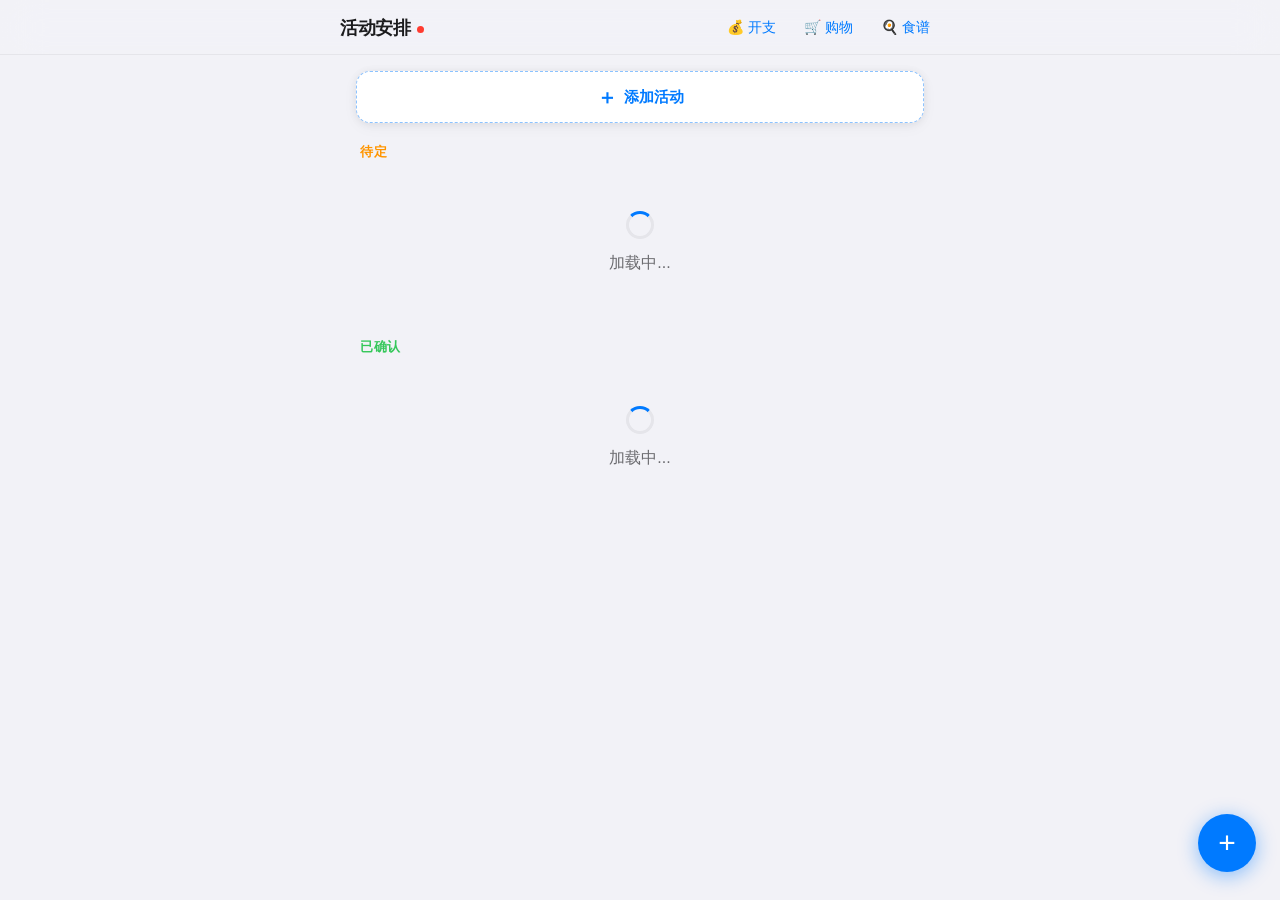
<file: activity.html>
<!DOCTYPE html>
<html lang="zh-CN">
<head>
  <meta charset="UTF-8">
  <meta name="viewport" content="width=device-width, initial-scale=1.0">
  <!-- 不要被搜索引擎收录。2026-11-02 去掉登录之后，数据对全网可读可写，
       「没人知道这个网址」是仅剩的一层遮挡，至少别让它被搜出来。
       故意不配 robots.txt：这是项目页，robots.txt 只有在域名根目录才算数，
       而且 Disallow 会让爬虫根本看不到这行 noindex，反而更糟。 -->
  <meta name="robots" content="noindex, nofollow">
  <title>活动安排</title>
  <link rel="preconnect" href="https://mpvsbeghuueffkjdemcr.supabase.co">
  <style>
    * { margin: 0; padding: 0; box-sizing: border-box; }

    :root {
      --bg: #f2f2f7; --card: #ffffff; --text: #1c1c1e; --sub: #6c6c70;
      --border: #e5e5ea; --accent: #007aff; --green: #34c759;
      --orange: #ff9500; --red: #ff3b30;
      --shadow: 0 1px 8px rgba(0,0,0,0.07), 0 4px 16px rgba(0,0,0,0.04);
    }
    @media (prefers-color-scheme: dark) {
      :root {
        --bg: #000000; --card: #1c1c1e; --text: #ffffff; --sub: #8e8e93;
        --border: #2c2c2e;
        --shadow: 0 1px 8px rgba(0,0,0,0.3), 0 4px 16px rgba(0,0,0,0.2);
      }
    }

    body {
      font-family: -apple-system, BlinkMacSystemFont, 'SF Pro Text', 'Helvetica Neue', sans-serif;
      background: var(--bg); color: var(--text);
      min-height: 100vh; -webkit-font-smoothing: antialiased;
    }

    /* ── App ── */
    #app { padding-bottom: 100px; }

    /* ── Loading ── */
    .loading-wrap {
      display: flex; flex-direction: column; align-items: center;
      justify-content: center; padding: 40px 20px; color: var(--sub); gap: 14px;
    }
    .spinner {
      width: 28px; height: 28px; border: 3px solid var(--border);
      border-top-color: var(--accent); border-radius: 50%;
      animation: spin 0.7s linear infinite;
    }
    @keyframes spin { to { transform: rotate(360deg); } }

    /* ── Topbar ── */
    .topbar {
      position: sticky; top: 0; z-index: 100;
      background: rgba(242,242,247,0.85);
      backdrop-filter: saturate(180%) blur(20px);
      -webkit-backdrop-filter: saturate(180%) blur(20px);
      border-bottom: 1px solid var(--border); padding: 14px 20px 12px;
    }
    @media (prefers-color-scheme: dark) { .topbar { background: rgba(0,0,0,0.85); } }
    .topbar-inner {
      max-width: 600px; margin: 0 auto;
      display: flex; justify-content: space-between; align-items: center;
    }
    .topbar h1 { font-size: 18px; font-weight: 700; letter-spacing: -0.3px; white-space: nowrap; overflow: hidden; text-overflow: ellipsis; min-width: 0; }
    .topbar-actions { display: flex; gap: 8px; flex-shrink: 0; }
    .icon-btn {
      background: none; border: none; cursor: pointer; color: var(--accent);
      font-size: 14px; font-weight: 500; padding: 5px 10px; border-radius: 8px;
      transition: background 0.15s; text-decoration: none; display: inline-block;
    }
    .icon-btn:hover { background: rgba(0,122,255,0.1); }
    @media (max-width: 480px) {
      .icon-btn { padding: 3px 4px; font-size: 12px; }
      .topbar-actions { gap: 2px; }
    }
    .sync-dot {
      display: inline-block; width: 7px; height: 7px; border-radius: 50%;
      margin-left: 6px; vertical-align: middle; transition: background 0.3s;
    }
    .sync-dot.ok   { background: var(--green); }
    .sync-dot.busy { background: var(--orange); animation: pulse 1s infinite; }
    .sync-dot.err  { background: var(--red); }
    @keyframes pulse { 0%,100%{opacity:1} 50%{opacity:0.4} }

    /* ── Container ── */
    .wrap { max-width: 600px; margin: 0 auto; padding: 16px 16px 0; }

    /* ── Add button ── */
    .add-row { margin-bottom: 20px; }
    .add-main-btn {
      width: 100%; padding: 15px; background: var(--card);
      border: 1.5px dashed rgba(0,122,255,0.45); border-radius: 14px;
      color: var(--accent); font-size: 15px; font-weight: 600; font-family: inherit;
      cursor: pointer; box-shadow: var(--shadow);
      display: flex; align-items: center; justify-content: center; gap: 7px;
      transition: background 0.15s, border-color 0.15s;
    }
    .add-main-btn:hover  { background: rgba(0,122,255,0.05); border-color: var(--accent); }
    .add-main-btn:active { opacity: 0.7; }
    .add-main-btn .plus  { font-size: 20px; line-height: 1; }

    /* ── Sections ── */
    .section { margin-bottom: 24px; }
    .section-title {
      font-size: 13px; font-weight: 700; color: var(--sub); text-transform: uppercase;
      letter-spacing: 0.5px; padding: 0 4px 10px; display: flex; align-items: center; gap: 6px;
    }
    .section-title-proposed  { color: var(--orange); }
    .section-title-confirmed { color: var(--green); }
    .section-count { font-weight: 500; opacity: 0.7; text-transform: none; letter-spacing: 0; }
    .section-empty {
      text-align: center; padding: 26px 16px; color: var(--sub); font-size: 14px;
      background: var(--card); border-radius: 14px; box-shadow: var(--shadow);
    }

    /* ── List ── */
    .date-group { margin-bottom: 14px; }
    .date-label {
      font-size: 15px; font-weight: 700; color: var(--text); letter-spacing: 0.2px;
      padding: 8px 12px; margin-bottom: 8px; border-radius: 10px;
      background: rgba(0,122,255,0.08); border-left: 4px solid var(--accent);
      display: flex; align-items: center; gap: 6px;
    }
    @media (prefers-color-scheme: dark) { .date-label { background: rgba(0,122,255,0.16); } }
    .items-card { background: var(--card); border-radius: 14px; overflow: hidden; box-shadow: var(--shadow); }
    .item { display: flex; align-items: center; padding: 11px 14px; gap: 11px; }
    .item:not(:last-child) { border-bottom: 1px solid var(--border); }
    .item-body   { flex: 1; min-width: 0; }
    .item-desc   { font-size: 15px; white-space: nowrap; overflow: hidden; text-overflow: ellipsis; }
    .item-tag    { font-size: 12px; color: var(--sub); margin-top: 3px; display: flex; align-items: center; gap: 4px; min-width: 0; }
    .item-tag-text { white-space: nowrap; overflow: hidden; text-overflow: ellipsis; min-width: 0; }
    .link-pin    { flex-shrink: 0; text-decoration: none; font-size: 13px; line-height: 1; }
    .item-actions { display: flex; align-items: center; gap: 2px; flex-shrink: 0; }
    .confirm-btn, .unconfirm-btn {
      background: none; border: none; cursor: pointer; font-size: 12px; font-weight: 600;
      font-family: inherit; padding: 5px 9px; border-radius: 8px; white-space: nowrap;
      transition: background 0.15s; color: var(--sub);
    }
    .confirm-btn:hover   { color: var(--green);  background: rgba(52,199,89,0.14); }
    .unconfirm-btn:hover { color: var(--orange); background: rgba(255,149,0,0.14); }
    .edit-btn {
      background: none; border: none; cursor: pointer; color: var(--sub);
      font-size: 15px; line-height: 1; padding: 4px 6px; border-radius: 6px;
      opacity: 0.4; transition: opacity 0.15s, color 0.15s;
    }
    .edit-btn:hover { opacity: 1; color: var(--accent); }
    .del-btn {
      background: none; border: none; cursor: pointer; color: var(--sub);
      font-size: 20px; line-height: 1; padding: 4px 6px; border-radius: 6px;
      opacity: 0.4; transition: opacity 0.15s, color 0.15s;
    }
    .del-btn:hover { opacity: 1; color: var(--red); }

    /* ── FAB ── */
    .fab {
      position: fixed; bottom: 28px; right: 24px;
      width: 58px; height: 58px; border-radius: 50%;
      background: var(--accent); border: none; cursor: pointer;
      color: #fff; font-size: 30px; line-height: 1;
      box-shadow: 0 4px 20px rgba(0,122,255,0.45);
      display: flex; align-items: center; justify-content: center;
      z-index: 200; transition: transform 0.15s, box-shadow 0.15s;
    }
    .fab:active { transform: scale(0.93); box-shadow: 0 2px 10px rgba(0,122,255,0.35); }

    /* ── Sheet ── */
    .overlay {
      position: fixed; inset: 0; background: rgba(0,0,0,0.45); z-index: 400;
      display: flex; align-items: flex-end;
      opacity: 0; pointer-events: none; transition: opacity 0.25s;
    }
    .overlay.open { opacity: 1; pointer-events: all; }
    .sheet {
      background: var(--card); border-radius: 20px 20px 0 0;
      padding: 12px 20px 32px; width: 100%; max-width: 600px; margin: 0 auto;
      transform: translateY(100%);
      transition: transform 0.3s cubic-bezier(0.32, 0.72, 0, 1);
      max-height: 90vh; overflow-y: auto;
    }
    .overlay.open .sheet { transform: translateY(0); }
    .handle { width: 36px; height: 4px; background: var(--border); border-radius: 2px; margin: 0 auto 18px; }
    .sheet-title { font-size: 18px; font-weight: 700; margin-bottom: 20px; }

    /* ── Form ── */
    .fgrp { margin-bottom: 14px; }
    .flabel { display: block; font-size: 12px; font-weight: 600; color: var(--sub); text-transform: uppercase; letter-spacing: 0.5px; margin-bottom: 7px; }
    .finput {
      width: 100%; padding: 12px 14px; border: 1.5px solid var(--border);
      border-radius: 11px; font-size: 16px; font-family: inherit;
      background: var(--bg); color: var(--text); outline: none; transition: border-color 0.2s;
    }
    .finput:focus { border-color: var(--accent); }
    .time-range { display: flex; align-items: center; gap: 8px; }
    .time-range .finput { flex: 1; min-width: 0; }
    .time-range-sep { color: var(--sub); flex-shrink: 0; }
    .seg { display: grid; gap: 8px; }
    .seg2 { grid-template-columns: 1fr 1fr; }
    .seg5 { grid-template-columns: repeat(5, 1fr); }
    .seg input[type=radio] { display: none; }
    .seg-lbl {
      display: block; padding: 10px 6px 9px; border: 1.5px solid var(--border);
      border-radius: 11px; text-align: center; cursor: pointer;
      font-size: 13px; line-height: 1.35;
      transition: border-color 0.2s, background 0.2s, color 0.2s; user-select: none;
    }
    .seg5 .seg-lbl { padding: 8px 2px; font-size: 12px; }
    .seg input[type=radio]:checked + .seg-lbl {
      border-color: var(--accent); background: rgba(0,122,255,0.08);
      color: var(--accent); font-weight: 600;
    }
    .submit {
      width: 100%; padding: 14px; background: var(--accent); color: #fff;
      border: none; border-radius: 13px; font-size: 16px; font-weight: 600;
      font-family: inherit; cursor: pointer; margin-top: 10px; transition: opacity 0.15s;
    }
    .submit:active   { opacity: 0.8; }
    .submit:disabled { opacity: 0.5; cursor: not-allowed; }
  </style>
</head>
<body>

<div id="app">
  <header class="topbar">
    <div class="topbar-inner">
      <h1>活动安排<span class="sync-dot ok" id="sync-dot"></span></h1>
      <div class="topbar-actions">
        <a class="icon-btn" href="index.html">💰 开支</a>
        <a class="icon-btn" href="shopping.html">🛒 购物</a>
        <a class="icon-btn" href="recipe.html">🍳 食谱</a>
      </div>
    </div>
  </header>

  <div class="wrap">
    <div class="add-row">
      <button class="add-main-btn" onclick="openAdd()">
        <span class="plus">＋</span> 添加活动
      </button>
    </div>

    <div class="section">
      <div class="section-title section-title-proposed">待定<span class="section-count" id="count-proposed"></span></div>
      <div id="list-proposed"></div>
      <div class="section-empty" id="empty-proposed" style="display:none">暂无待定活动</div>
    </div>

    <div class="section">
      <div class="section-title section-title-confirmed">已确认<span class="section-count" id="count-confirmed"></span></div>
      <div id="list-confirmed"></div>
      <div class="section-empty" id="empty-confirmed" style="display:none">暂无已确认活动</div>
    </div>
  </div>
</div>

<!-- Add / Edit Sheet -->
<div class="overlay" id="add-overlay" onclick="overlayClick(event,'add-overlay')">
  <div class="sheet">
    <div class="handle"></div>
    <div class="sheet-title" id="add-sheet-title">添加活动</div>
    <div class="fgrp">
      <label class="flabel">标题</label>
      <input type="text" class="finput" id="f-title" placeholder="和朋友吃饭 / 打网球 …">
    </div>
    <div class="fgrp">
      <label class="flabel">日期</label>
      <input type="date" class="finput" id="f-date">
    </div>
    <div class="fgrp">
      <label class="flabel">时段（选填）</label>
      <div class="seg seg5">
        <input type="radio" name="fperiod" id="fp-none" value="" checked>
        <label class="seg-lbl" for="fp-none">不选</label>
        <input type="radio" name="fperiod" id="fp-morning" value="morning">
        <label class="seg-lbl" for="fp-morning">上午</label>
        <input type="radio" name="fperiod" id="fp-afternoon" value="afternoon">
        <label class="seg-lbl" for="fp-afternoon">下午</label>
        <input type="radio" name="fperiod" id="fp-evening" value="evening">
        <label class="seg-lbl" for="fp-evening">傍晚</label>
        <input type="radio" name="fperiod" id="fp-night" value="night">
        <label class="seg-lbl" for="fp-night">晚上</label>
      </div>
    </div>
    <div class="fgrp">
      <label class="flabel">精确时间（选填）</label>
      <div class="time-range">
        <input type="time" class="finput" id="f-time" aria-label="开始时间">
        <span class="time-range-sep">–</span>
        <input type="time" class="finput" id="f-time-end" aria-label="结束时间">
      </div>
    </div>
    <div class="fgrp">
      <label class="flabel">地点/备注（选填）</label>
      <input type="text" class="finput" id="f-note" placeholder="地点、和谁、备注…">
    </div>
    <div class="fgrp">
      <label class="flabel">地址链接（选填）</label>
      <input type="text" class="finput" id="f-link" placeholder="https://maps.google.com/...">
    </div>
    <div class="fgrp">
      <label class="flabel">状态</label>
      <div class="seg seg2">
        <input type="radio" name="fstatus" id="fs-proposed" value="proposed" checked>
        <label class="seg-lbl" for="fs-proposed">待定</label>
        <input type="radio" name="fstatus" id="fs-confirmed" value="confirmed">
        <label class="seg-lbl" for="fs-confirmed">已确认</label>
      </div>
    </div>
    <button class="submit" id="add-submit-btn" onclick="submitActivity()">添加</button>
  </div>
</div>

<button class="fab" onclick="openAdd()">+</button>

<!-- 改了 assets/ 里的文件就把 ?v= bump 一次，否则手机浏览器会一直用缓存的旧版。见 docs/HANDOFF.md 第五节。 -->
<script src="assets/auth.js?v=2026111201"></script>
<script>
// ── Supabase REST (no SDK) ──
const API = 'https://mpvsbeghuueffkjdemcr.supabase.co/rest/v1';
// KEY 和 H() 来自 assets/auth.js（必须先加载）

async function actGetAll() {
  const r = await fetch(`${API}/activities?select=*&order=date.asc,id.asc`, { headers: await H() });
  if (!r.ok) throw new Error(await r.text());
  return r.json();
}
async function actInsert(row) {
  const r = await fetch(`${API}/activities`, {
    method: 'POST', headers: { ...await H(), 'Prefer': 'return=representation' },
    body: JSON.stringify([row]),
  });
  if (!r.ok) throw new Error(await r.text());
  return (await r.json())[0];
}
async function actUpdate(id, patch) {
  const r = await fetch(`${API}/activities?id=eq.${id}`, {
    method: 'PATCH', headers: { ...await H(), 'Prefer': 'return=minimal' },
    body: JSON.stringify(patch),
  });
  if (!r.ok) throw new Error(await r.text());
}
async function actDelete(id) {
  const r = await fetch(`${API}/activities?id=eq.${id}`, { method: 'DELETE', headers: await H() });
  if (!r.ok) throw new Error(await r.text());
}



// ── State ──
let activities = [];
let editingId  = null;

const PERIOD_META = {
  morning:   { label: '上午', rank: 0 },
  afternoon: { label: '下午', rank: 1 },
  evening:   { label: '傍晚', rank: 2 },
  night:     { label: '晚上', rank: 3 },
};
const periodRank = p => PERIOD_META[p] ? PERIOD_META[p].rank : 4;

const toLocal = r => ({
  id: Number(r.id), title: r.title, date: r.date,
  period: r.period || '', time: r.time || '', timeEnd: r.time_end || '',
  note: r.note || '', link: r.link || '', status: r.status,
});

function escHtml(s) {
  return String(s).replace(/[&<>"']/g, c => ({ '&':'&amp;', '<':'&lt;', '>':'&gt;', '"':'&quot;', "'":'&#39;' }[c]));
}
function setSyncDot(s) { document.getElementById('sync-dot').className = 'sync-dot ' + s; }
function todayStr() {
  const d = new Date();
  const mo = String(d.getMonth() + 1).padStart(2, '0');
  const da = String(d.getDate()).padStart(2, '0');
  return `${d.getFullYear()}-${mo}-${da}`;
}
function fmtDate(ds) {
  const d  = new Date(ds + 'T12:00:00');
  const mo = ['1月','2月','3月','4月','5月','6月','7月','8月','9月','10月','11月','12月'];
  const wk = ['周日','周一','周二','周三','周四','周五','周六'];
  return `${mo[d.getMonth()]}${d.getDate()}日 · ${wk[d.getDay()]}`;
}

// ── Init ──
async function initApp() {
  showLoading(true);
  await loadActivities();
  startPolling();
  showLoading(false);
}
function showLoading(on) {
  if (!on) return;
  ['proposed', 'confirmed'].forEach(s => {
    document.getElementById('list-' + s).innerHTML =
      '<div class="loading-wrap"><div class="spinner"></div><span>加载中...</span></div>';
    document.getElementById('empty-' + s).style.display = 'none';
  });
}
async function loadActivities() {
  setSyncDot('busy');
  try {
    activities = (await actGetAll()).map(toLocal);
    setSyncDot('ok');
    render();
  } catch(e) { console.error(e); setSyncDot('err'); }
}

// Poll every 15s — skip while the add/edit sheet is open, to avoid clobbering input
function startPolling() {
  setInterval(async () => {
    if (document.visibilityState !== 'visible') return;
    if (document.getElementById('add-overlay').classList.contains('open')) return;
    try {
      const fresh = (await actGetAll()).map(toLocal);
      if (sig(fresh) !== sig(activities)) { activities = fresh; render(); }
      setSyncDot('ok');
    } catch(e) { setSyncDot('err'); }
  }, 15000);
}
function sig(list) {
  return list.map(a => `${a.id}:${a.title}:${a.date}:${a.period}:${a.time}:${a.note}:${a.status}`).join('|');
}

// ── Sort / group ──
function sortActs(list) {
  return [...list].sort((a, b) =>
    (a.date < b.date ? -1 : a.date > b.date ? 1 : 0) ||
    (periodRank(a.period) - periodRank(b.period)) ||
    (a.time < b.time ? -1 : a.time > b.time ? 1 : 0) ||
    (a.id - b.id)
  );
}
function groupedListHtml(list) {
  const map = {};
  list.forEach(a => { (map[a.date] = map[a.date] || []).push(a); });
  const dates = Object.keys(map).sort();
  return dates.map(date =>
    `<div class="date-group"><div class="date-label">🗓 ${fmtDate(date)}</div><div class="items-card">${map[date].map(itemRowHtml).join('')}</div></div>`
  ).join('');
}

// ── Render ──
function itemRowHtml(a) {
  const meta = PERIOD_META[a.period];
  const parts = [];
  if (meta) parts.push(meta.label);
  if (a.time) parts.push(escHtml(a.time) + (a.timeEnd ? `–${escHtml(a.timeEnd)}` : ''));
  const timeTxt = parts.length ? parts.join(' · ') : '全天';
  const isHttpLink = /^https?:\/\//i.test(a.link || '');
  const linkHtml = isHttpLink
    ? `<a class="link-pin" href="${escHtml(a.link)}" target="_blank" rel="noopener noreferrer" title="打开地址链接">📍</a>`
    : '';
  const tagText = a.note ? `${timeTxt} · ${escHtml(a.note)}` : timeTxt;
  const tag = `<span class="item-tag-text">${tagText}</span>${linkHtml}`;
  const toggleBtn = a.status === 'proposed'
    ? `<button class="confirm-btn" onclick="toggleStatus(${a.id})" title="标记已确认">✓ 确认</button>`
    : `<button class="unconfirm-btn" onclick="toggleStatus(${a.id})" title="转为待定">↩ 转待定</button>`;
  return `<div class="item">
        <div class="item-body">
          <div class="item-desc">${escHtml(a.title)}</div>
          <div class="item-tag">${tag}</div>
        </div>
        <div class="item-actions">
          ${toggleBtn}
          <button class="edit-btn" onclick="openEdit(${a.id})" title="编辑">✎</button>
          <button class="del-btn" onclick="askDel(${a.id})" title="删除">×</button>
        </div>
      </div>`;
}
function renderSection(status) {
  const today = todayStr();
  const list  = sortActs(activities.filter(a => a.status === status && a.date >= today));
  const wrap  = document.getElementById('list-' + status);
  const empty = document.getElementById('empty-' + status);
  const count = document.getElementById('count-' + status);
  count.textContent = list.length ? `· ${list.length}` : '';
  if (!list.length) { wrap.innerHTML = ''; empty.style.display = 'block'; return; }
  empty.style.display = 'none';
  wrap.innerHTML = groupedListHtml(list);
}
function render() { renderSection('proposed'); renderSection('confirmed'); }

// ── Add / Edit ──
function openAdd() {
  editingId = null;
  document.getElementById('f-title').value = '';
  document.getElementById('f-date').value  = todayStr();
  document.getElementById('fp-none').checked = true;
  document.getElementById('f-time').value  = '';
  document.getElementById('f-time-end').value = '';
  document.getElementById('f-note').value  = '';
  document.getElementById('f-link').value  = '';
  document.getElementById('fs-proposed').checked = true;
  document.getElementById('add-sheet-title').textContent = '添加活动';
  document.getElementById('add-submit-btn').textContent  = '添加';
  document.getElementById('add-overlay').classList.add('open');
  setTimeout(() => document.getElementById('f-title').focus(), 350);
}
function openEdit(id) {
  const a = activities.find(x => x.id === id);
  if (!a) return;
  editingId = id;
  document.getElementById('f-title').value = a.title;
  document.getElementById('f-date').value  = a.date;
  document.getElementById(a.period ? 'fp-' + a.period : 'fp-none').checked = true;
  document.getElementById('f-time').value  = a.time;
  document.getElementById('f-time-end').value = a.timeEnd;
  document.getElementById('f-note').value  = a.note;
  document.getElementById('f-link').value  = a.link;
  document.getElementById(a.status === 'confirmed' ? 'fs-confirmed' : 'fs-proposed').checked = true;
  document.getElementById('add-sheet-title').textContent = '编辑活动';
  document.getElementById('add-submit-btn').textContent  = '保存修改';
  document.getElementById('add-overlay').classList.add('open');
  setTimeout(() => document.getElementById('f-title').focus(), 350);
}
function closeAdd() { editingId = null; document.getElementById('add-overlay').classList.remove('open'); }

async function submitActivity() {
  const title  = document.getElementById('f-title').value.trim();
  const date   = document.getElementById('f-date').value;
  const period  = document.querySelector('input[name="fperiod"]:checked').value;
  const time    = document.getElementById('f-time').value;
  const timeEnd = document.getElementById('f-time-end').value;
  const note    = document.getElementById('f-note').value.trim();
  const link    = document.getElementById('f-link').value.trim();
  const status  = document.querySelector('input[name="fstatus"]:checked').value;
  if (!title || !date) { alert('请填写标题和日期'); return; }
  if (time && timeEnd && timeEnd <= time) { alert('结束时间要晚于开始时间'); return; }
  const btn = document.getElementById('add-submit-btn');
  btn.disabled = true; setSyncDot('busy');
  try {
    const payload = { title, date, period, time, time_end: timeEnd, note, link, status };
    if (editingId !== null) {
      await actUpdate(editingId, payload);
      const idx = activities.findIndex(x => x.id === editingId);
      if (idx !== -1) activities[idx] = { id: editingId, title, date, period, time, timeEnd, note, link, status };
    } else {
      const row = await actInsert(payload);
      activities.push(toLocal(row));
    }
    setSyncDot('ok'); render(); closeAdd();
  } catch(e) { console.error(e); setSyncDot('err'); }
  btn.disabled = false;
}

// ── Status toggle ──
async function toggleStatus(id) {
  const a = activities.find(x => x.id === id);
  if (!a) return;
  const prevStatus = a.status;
  const next = a.status === 'proposed' ? 'confirmed' : 'proposed';
  a.status = next;
  render();
  setSyncDot('busy');
  try { await actUpdate(id, { status: next }); setSyncDot('ok'); }
  catch(e) { console.error(e); setSyncDot('err'); a.status = prevStatus; render(); }
}

// ── Delete ──
function askDel(id) {
  const a = activities.find(x => x.id === id);
  if (!a) return;
  if (!confirm(`确定删除「${a.title}」吗？`)) return;
  confirmDel(id);
}
async function confirmDel(id) {
  const prev = activities;
  activities = activities.filter(x => x.id !== id);
  render();
  setSyncDot('busy');
  try { await actDelete(id); setSyncDot('ok'); }
  catch(e) { console.error(e); setSyncDot('err'); activities = prev; render(); }
}

function overlayClick(e, id) {
  if (e.target.classList.contains('overlay')) document.getElementById(id).classList.remove('open');
}

// ── Boot ──
// 2026-11-02 起没有登录门了，直接起 app。
window.addEventListener('DOMContentLoaded', initApp);
</script>
</body>
</html>
</file>
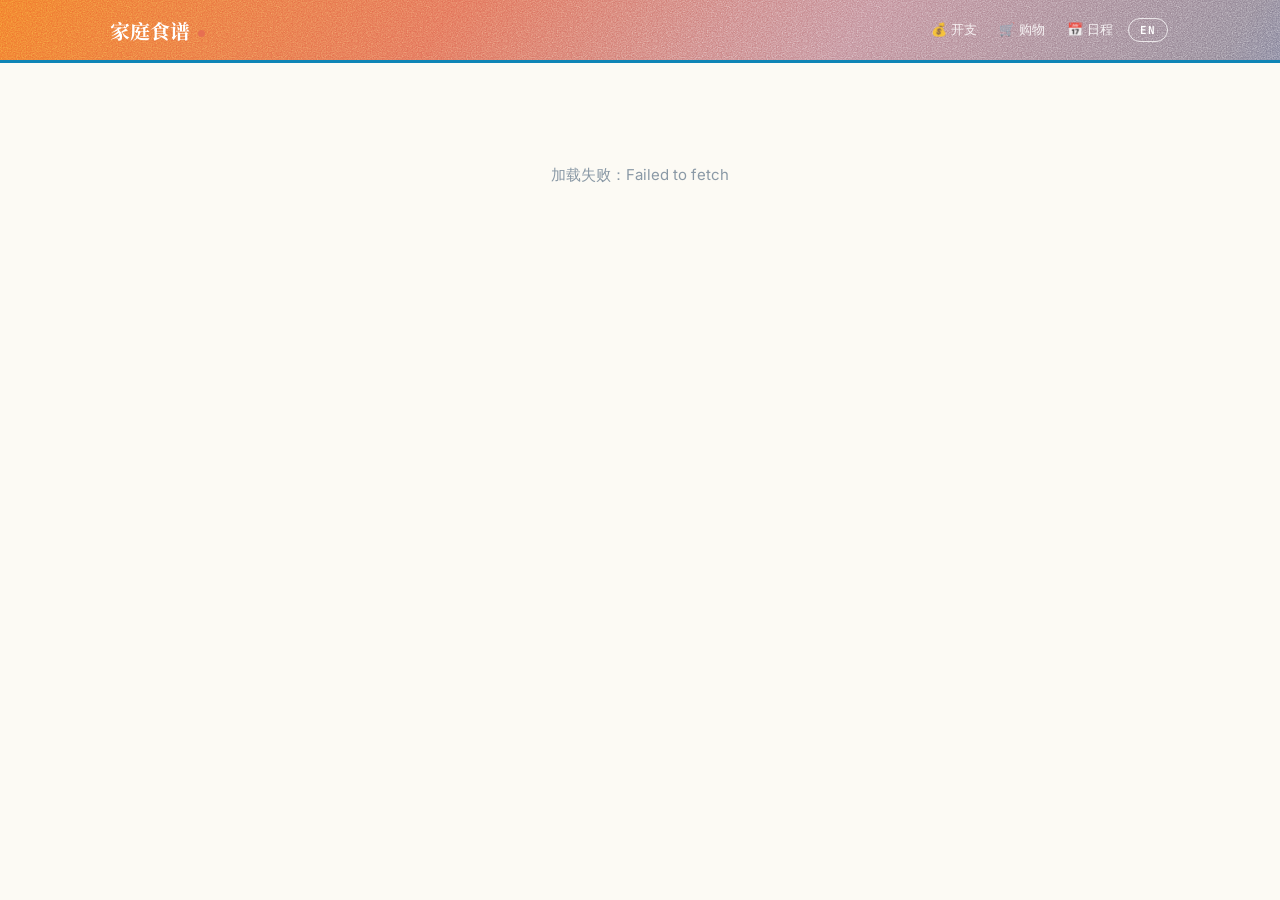
<file: recipe.html>
<!DOCTYPE html>
<html lang="zh-CN">
<head>
  <meta charset="UTF-8">
  <meta name="viewport" content="width=device-width, initial-scale=1.0">
  <!-- 不要被搜索引擎收录。2026-11-02 去掉登录之后，数据对全网可读可写，
       「没人知道这个网址」是仅剩的一层遮挡，至少别让它被搜出来。
       故意不配 robots.txt：这是项目页，robots.txt 只有在域名根目录才算数，
       而且 Disallow 会让爬虫根本看不到这行 noindex，反而更糟。 -->
  <meta name="robots" content="noindex, nofollow">
  <title>家庭食谱</title>
  <link rel="preconnect" href="https://mpvsbeghuueffkjdemcr.supabase.co">
  <link rel="preconnect" href="https://fonts.googleapis.com">
  <link rel="preconnect" href="https://fonts.gstatic.com" crossorigin>
  <link href="https://fonts.googleapis.com/css2?family=Fraunces:opsz,wght@9..144,600;9..144,700&family=Inter:wght@400;500;600&family=JetBrains+Mono:wght@500;700&family=Noto+Serif+SC:wght@600;700&display=swap" rel="stylesheet">
  <!-- 改了 assets/ 里的文件就把 ?v= 后面的日期序号 bump 一次，否则手机浏览器会一直用缓存的旧版。见 docs/HANDOFF.md 第五节。 -->
  <link rel="stylesheet" href="assets/recipe.css?v=2026111201">
</head>
<body>

<div id="app">
  <header class="topbar header-gradient">
    <div class="topbar-inner">
      <h1 id="app-title" onclick="location.hash='#/'">家庭食谱<span class="sync-dot ok" id="sync-dot"></span></h1>
      <div class="topbar-actions">
        <a class="icon-btn" id="nav-expense"  href="index.html">💰 开支</a>
        <a class="icon-btn" id="nav-shopping" href="shopping.html">🛒 购物</a>
        <a class="icon-btn" id="nav-activity" href="activity.html">📅 日程</a>
        <button class="lang-btn" id="lang-btn" onclick="toggleLang()">EN</button>
      </div>
    </div>
  </header>
  <main class="wrap" id="view"></main>
</div>

<div id="shop-picker" class="picker hidden" onclick="if(event.target===this)closeShopPicker()">
  <div class="picker-card">
    <div class="picker-title" id="shop-picker-title"></div>
    <div class="picker-sub" id="shop-picker-sub"></div>
    <div id="shop-picker-list"></div>
  </div>
</div>

<div id="lightbox" class="lightbox hidden" onclick="closeLightbox()">
  <img id="lightbox-img" alt="">
</div>

<script src="assets/auth.js?v=2026111201"></script>
<script src="assets/recipe.js?v=2026111201"></script>
</body>
</html>
</file>
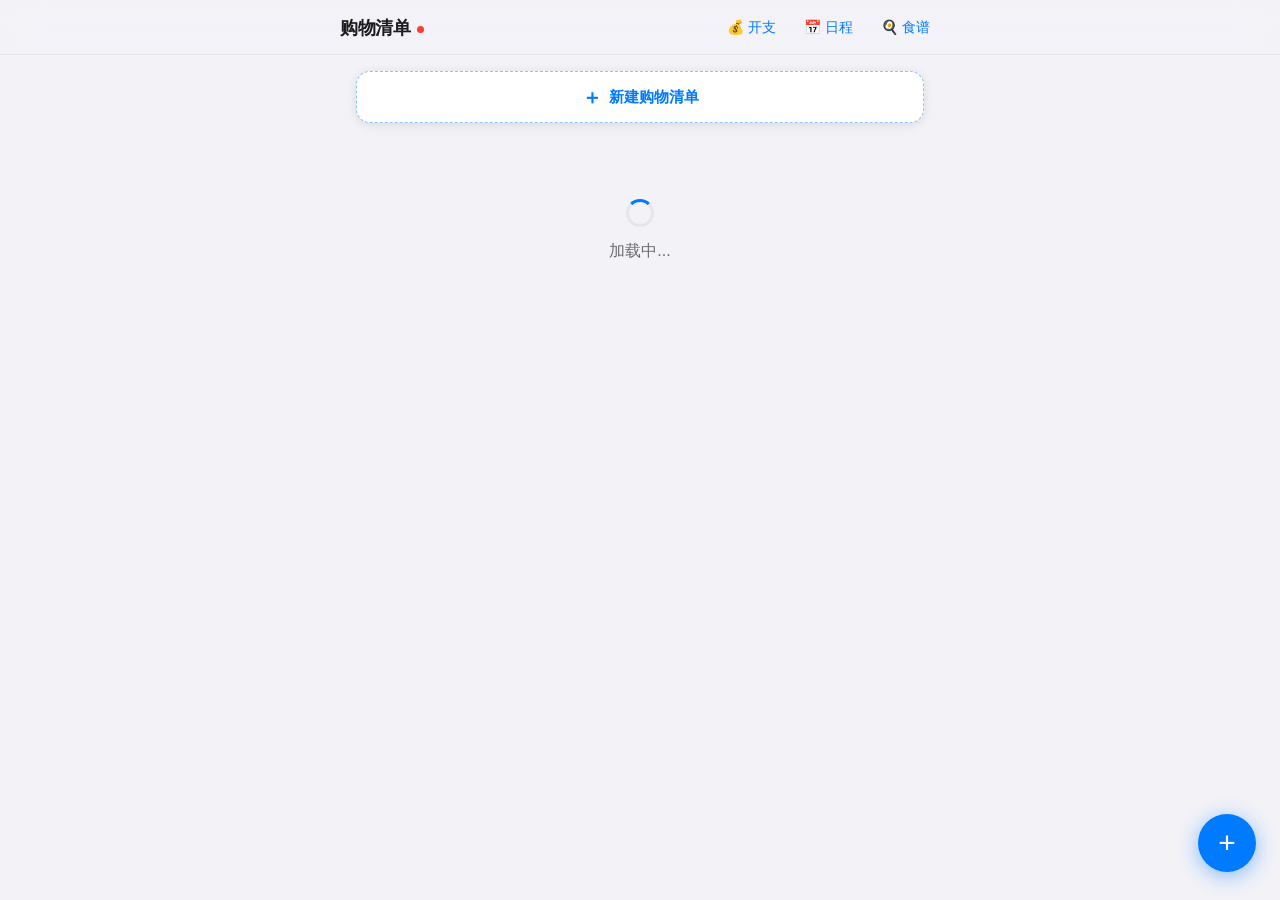
<file: shopping.html>
<!DOCTYPE html>
<html lang="zh-CN">
<head>
  <meta charset="UTF-8">
  <meta name="viewport" content="width=device-width, initial-scale=1.0">
  <!-- 不要被搜索引擎收录。2026-11-02 去掉登录之后，数据对全网可读可写，
       「没人知道这个网址」是仅剩的一层遮挡，至少别让它被搜出来。
       故意不配 robots.txt：这是项目页，robots.txt 只有在域名根目录才算数，
       而且 Disallow 会让爬虫根本看不到这行 noindex，反而更糟。 -->
  <meta name="robots" content="noindex, nofollow">
  <title>购物清单</title>
  <link rel="preconnect" href="https://mpvsbeghuueffkjdemcr.supabase.co">
  <style>
    * { margin: 0; padding: 0; box-sizing: border-box; }

    :root {
      --bg: #f2f2f7; --card: #ffffff; --text: #1c1c1e; --sub: #6c6c70;
      --border: #e5e5ea; --accent: #007aff; --green: #34c759;
      --orange: #ff9500; --red: #ff3b30;
      --shadow: 0 1px 8px rgba(0,0,0,0.07), 0 4px 16px rgba(0,0,0,0.04);
    }
    @media (prefers-color-scheme: dark) {
      :root {
        --bg: #000000; --card: #1c1c1e; --text: #ffffff; --sub: #8e8e93;
        --border: #2c2c2e;
        --shadow: 0 1px 8px rgba(0,0,0,0.3), 0 4px 16px rgba(0,0,0,0.2);
      }
    }

    body {
      font-family: -apple-system, BlinkMacSystemFont, 'SF Pro Text', 'Helvetica Neue', sans-serif;
      background: var(--bg); color: var(--text);
      min-height: 100vh; -webkit-font-smoothing: antialiased;
    }

    /* ── App ── */
    #app { padding-bottom: 100px; }

    /* ── Loading ── */
    .loading-wrap {
      display: flex; flex-direction: column; align-items: center;
      justify-content: center; padding: 60px 20px; color: var(--sub); gap: 14px;
    }
    .spinner {
      width: 28px; height: 28px; border: 3px solid var(--border);
      border-top-color: var(--accent); border-radius: 50%;
      animation: spin 0.7s linear infinite;
    }
    @keyframes spin { to { transform: rotate(360deg); } }

    /* ── Topbar ── */
    .topbar {
      position: sticky; top: 0; z-index: 100;
      background: rgba(242,242,247,0.85);
      backdrop-filter: saturate(180%) blur(20px);
      -webkit-backdrop-filter: saturate(180%) blur(20px);
      border-bottom: 1px solid var(--border); padding: 14px 20px 12px;
    }
    @media (prefers-color-scheme: dark) { .topbar { background: rgba(0,0,0,0.85); } }
    .topbar-inner {
      max-width: 600px; margin: 0 auto;
      display: flex; justify-content: space-between; align-items: center;
    }
    .topbar h1 { font-size: 18px; font-weight: 700; letter-spacing: -0.3px; white-space: nowrap; overflow: hidden; text-overflow: ellipsis; min-width: 0; }
    .topbar-actions { display: flex; gap: 8px; flex-shrink: 0; }
    .icon-btn {
      background: none; border: none; cursor: pointer; color: var(--accent);
      font-size: 14px; font-weight: 500; padding: 5px 10px; border-radius: 8px;
      transition: background 0.15s; text-decoration: none; display: inline-block;
    }
    .icon-btn:hover { background: rgba(0,122,255,0.1); }
    @media (max-width: 480px) {
      .icon-btn { padding: 3px 4px; font-size: 12px; }
      .topbar-actions { gap: 2px; }
    }
    .sync-dot {
      display: inline-block; width: 7px; height: 7px; border-radius: 50%;
      margin-left: 6px; vertical-align: middle; transition: background 0.3s;
    }
    .sync-dot.ok   { background: var(--green); }
    .sync-dot.busy { background: var(--orange); animation: pulse 1s infinite; }
    .sync-dot.err  { background: var(--red); }
    @keyframes pulse { 0%,100%{opacity:1} 50%{opacity:0.4} }

    /* ── Container ── */
    .wrap { max-width: 600px; margin: 0 auto; padding: 16px 16px 0; }

    /* ── New-list button ── */
    .add-row { margin-bottom: 16px; }
    .add-main-btn {
      width: 100%; padding: 15px; background: var(--card);
      border: 1.5px dashed rgba(0,122,255,0.45); border-radius: 14px;
      color: var(--accent); font-size: 15px; font-weight: 600; font-family: inherit;
      cursor: pointer; box-shadow: var(--shadow);
      display: flex; align-items: center; justify-content: center; gap: 7px;
      transition: background 0.15s, border-color 0.15s;
    }
    .add-main-btn:hover  { background: rgba(0,122,255,0.05); border-color: var(--accent); }
    .add-main-btn:active { opacity: 0.7; }
    .add-main-btn .plus  { font-size: 20px; line-height: 1; }

    /* ── List card ── */
    .list-card {
      background: var(--card); border-radius: 16px; box-shadow: var(--shadow);
      margin-bottom: 16px; overflow: hidden;
    }
    .list-head {
      display: flex; align-items: center; justify-content: space-between;
      padding: 14px 16px; border-bottom: 1px solid var(--border); gap: 10px;
    }
    .list-name { font-size: 17px; font-weight: 700; display: flex; align-items: center; gap: 8px; min-width: 0; }
    .list-name .emoji { flex-shrink: 0; }
    .list-name .txt { flex: 1; min-width: 0; white-space: nowrap; overflow: hidden; text-overflow: ellipsis; cursor: text; }
    .edit-list-input {
      width: 100%; padding: 4px 8px; border: 1.5px solid var(--accent); border-radius: 8px;
      font-size: 17px; font-weight: 700; font-family: inherit; background: var(--card); color: var(--text); outline: none;
    }
    .list-count { font-size: 12px; color: var(--sub); font-weight: 500; flex-shrink: 0; }
    .list-actions { display: flex; align-items: center; gap: 8px; flex-shrink: 0; }
    .copy-btn {
      background: none; border: none; cursor: pointer; color: var(--sub);
      font-size: 13px; font-weight: 600; font-family: inherit; padding: 7px 9px;
      border-radius: 9px; white-space: nowrap; transition: background 0.15s, color 0.15s;
    }
    .copy-btn:hover { background: rgba(0,122,255,0.1); color: var(--accent); }
    .done-btn {
      flex-shrink: 0; background: rgba(52,199,89,0.12); color: var(--green); border: none;
      border-radius: 9px; padding: 7px 12px; font-size: 13px; font-weight: 600;
      font-family: inherit; cursor: pointer; transition: background 0.15s; white-space: nowrap;
    }
    .done-btn:hover { background: rgba(52,199,89,0.22); }

    .sitem { display: flex; align-items: center; padding: 11px 14px; gap: 12px; }
    .sitem:not(:last-child) { border-bottom: 1px solid var(--border); }
    .grip {
      flex-shrink: 0; cursor: grab; color: var(--sub); opacity: 0.35;
      font-size: 16px; line-height: 1; user-select: none; touch-action: none;
    }
    .grip:active { cursor: grabbing; }
    .sitem.dragging { opacity: 0.4; }
    .sitem.drop-before { box-shadow: inset 0 2px 0 0 var(--accent); }
    .sitem.drop-after  { box-shadow: inset 0 -2px 0 0 var(--accent); }
    .check {
      width: 22px; height: 22px; border-radius: 50%; border: 2px solid var(--border);
      flex-shrink: 0; cursor: pointer; display: flex; align-items: center; justify-content: center;
      transition: background 0.15s, border-color 0.15s; color: #fff; font-size: 13px; font-weight: 700;
    }
    .check.on { background: var(--green); border-color: var(--green); }
    .sitem-name { flex: 1; font-size: 15px; min-width: 0; word-break: break-word; transition: color 0.15s; cursor: text; }
    .sitem.checked .sitem-name { text-decoration: line-through; color: var(--sub); }
    .edit-item-input {
      width: 100%; padding: 4px 8px; border: 1.5px solid var(--accent); border-radius: 8px;
      font-size: 15px; font-family: inherit; background: var(--card); color: var(--text); outline: none;
    }
    .sdel {
      background: none; border: none; cursor: pointer; color: var(--sub);
      font-size: 20px; line-height: 1; padding: 4px 6px; border-radius: 6px;
      opacity: 0.4; transition: opacity 0.15s, color 0.15s; flex-shrink: 0;
    }
    .sdel:hover { opacity: 1; color: var(--red); }
    .slink {
      background: none; border: none; cursor: pointer; color: var(--sub);
      text-decoration: none; font-size: 15px; line-height: 1; padding: 4px 6px;
      border-radius: 6px; opacity: 0.35; transition: opacity 0.15s, color 0.15s; flex-shrink: 0;
    }
    .slink:hover { opacity: 0.7; }
    .slink-on { opacity: 1; color: var(--accent); }
    .slink-on:hover { opacity: 0.8; }

    .add-item-row { display: flex; align-items: center; padding: 10px 14px; gap: 10px; background: var(--bg); }
    .add-item-input {
      flex: 1; padding: 9px 12px; border: 1.5px solid var(--border); border-radius: 10px;
      font-size: 15px; font-family: inherit; background: var(--card); color: var(--text); outline: none;
      transition: border-color 0.2s;
    }
    .add-item-input:focus { border-color: var(--accent); }
    .add-item-btn {
      flex-shrink: 0; background: var(--accent); color: #fff; border: none; border-radius: 10px;
      width: 38px; height: 38px; font-size: 22px; line-height: 1; cursor: pointer; transition: opacity 0.15s;
    }
    .add-item-btn:active { opacity: 0.75; }

    /* ── Empty ── */
    .empty { text-align: center; padding: 48px 20px; color: var(--sub); }
    .empty-icon { font-size: 44px; margin-bottom: 12px; }
    .empty-text { font-size: 15px; line-height: 1.6; }

    /* ── FAB ── */
    .fab {
      position: fixed; bottom: 28px; right: 24px;
      width: 58px; height: 58px; border-radius: 50%;
      background: var(--accent); border: none; cursor: pointer;
      color: #fff; font-size: 30px; line-height: 1;
      box-shadow: 0 4px 20px rgba(0,122,255,0.45);
      display: flex; align-items: center; justify-content: center;
      z-index: 200; transition: transform 0.15s, box-shadow 0.15s;
    }
    .fab:active { transform: scale(0.93); box-shadow: 0 2px 10px rgba(0,122,255,0.35); }

    /* ── Sheet ── */
    .overlay {
      position: fixed; inset: 0; background: rgba(0,0,0,0.45); z-index: 400;
      display: flex; align-items: flex-end;
      opacity: 0; pointer-events: none; transition: opacity 0.25s;
    }
    .overlay.open { opacity: 1; pointer-events: all; }
    .sheet {
      background: var(--card); border-radius: 20px 20px 0 0;
      padding: 12px 20px 32px; width: 100%; max-width: 600px; margin: 0 auto;
      transform: translateY(100%);
      transition: transform 0.3s cubic-bezier(0.32, 0.72, 0, 1);
      max-height: 90vh; overflow-y: auto;
    }
    .overlay.open .sheet { transform: translateY(0); }
    .handle { width: 36px; height: 4px; background: var(--border); border-radius: 2px; margin: 0 auto 18px; }
    .sheet-title { font-size: 18px; font-weight: 700; margin-bottom: 20px; }

    /* ── Form ── */
    .fgrp { margin-bottom: 14px; }
    .flabel { display: block; font-size: 12px; font-weight: 600; color: var(--sub); text-transform: uppercase; letter-spacing: 0.5px; margin-bottom: 7px; }
    .finput {
      width: 100%; padding: 12px 14px; border: 1.5px solid var(--border);
      border-radius: 11px; font-size: 16px; font-family: inherit;
      background: var(--bg); color: var(--text); outline: none; transition: border-color 0.2s;
    }
    .finput:focus { border-color: var(--accent); }
    .submit {
      width: 100%; padding: 14px; background: var(--accent); color: #fff;
      border: none; border-radius: 13px; font-size: 16px; font-weight: 600;
      font-family: inherit; cursor: pointer; margin-top: 10px; transition: opacity 0.15s;
    }
    .submit:active   { opacity: 0.8; }
    .submit:disabled { opacity: 0.5; cursor: not-allowed; }
    .finish-clear-btn {
      width: 100%; padding: 13px; margin-top: 10px; background: rgba(255,59,48,0.1); color: var(--red);
      border: none; border-radius: 13px; font-size: 15px; font-weight: 600; font-family: inherit; cursor: pointer;
      transition: background 0.15s;
    }
    .finish-clear-btn:hover { background: rgba(255,59,48,0.18); }
    .finish-desc { font-size: 14px; color: var(--sub); margin-bottom: 18px; line-height: 1.5; }
  </style>
</head>
<body>

<div id="app">
  <header class="topbar">
    <div class="topbar-inner">
      <h1>购物清单<span class="sync-dot ok" id="sync-dot"></span></h1>
      <div class="topbar-actions">
        <a class="icon-btn" href="index.html">💰 开支</a>
        <a class="icon-btn" href="activity.html">📅 日程</a>
        <a class="icon-btn" href="recipe.html">🍳 食谱</a>
      </div>
    </div>
  </header>

  <div class="wrap">
    <div class="add-row">
      <button class="add-main-btn" onclick="openNewList()">
        <span class="plus">＋</span> 新建购物清单
      </button>
    </div>

    <div id="lists"></div>
    <div class="empty" id="empty" style="display:none">
      <div class="empty-icon">🛒</div>
      <div class="empty-text">还没有购物清单<br>点击上方按钮新建一个</div>
    </div>
  </div>
</div>

<!-- New List Sheet -->
<div class="overlay" id="nl-overlay" onclick="overlayClick(event,'nl-overlay')">
  <div class="sheet">
    <div class="handle"></div>
    <div class="sheet-title">新建购物清单</div>
    <div class="fgrp">
      <label class="flabel">清单名称</label>
      <input type="text" class="finput" id="nl-name" placeholder="wws / coles / 维妈市场 …"
             onkeydown="if(event.key==='Enter')submitNewList()">
    </div>
    <button class="submit" onclick="submitNewList()">创建</button>
  </div>
</div>

<!-- Finish List Sheet -->
<div class="overlay" id="finish-overlay" onclick="overlayClick(event,'finish-overlay')">
  <div class="sheet">
    <div class="handle"></div>
    <div class="sheet-title" id="finish-title">采购完毕</div>
    <div class="finish-desc" id="finish-desc"></div>
    <button class="submit" id="finish-keep-btn" style="background:var(--green)" onclick="finishKeepUnbought()">保留未买、清除已买</button>
    <button class="finish-clear-btn" onclick="finishClearAll()">全部清除整张清单</button>
  </div>
</div>

<button class="fab" onclick="openNewList()">+</button>

<!-- 改了 assets/ 里的文件就把 ?v= bump 一次，否则手机浏览器会一直用缓存的旧版。见 docs/HANDOFF.md 第五节。 -->
<script src="assets/auth.js?v=2026111201"></script>
<script>
// ── Supabase REST (no SDK) ──
const API = 'https://mpvsbeghuueffkjdemcr.supabase.co/rest/v1';
// KEY 和 H() 来自 assets/auth.js（必须先加载）

async function slGetLists() {
  const r = await fetch(`${API}/shopping_lists?select=*&order=id.asc`, { headers: await H() });
  if (!r.ok) throw new Error(await r.text());
  return r.json();
}
async function siGetItems() {
  const r = await fetch(`${API}/shopping_items?select=*&order=id.asc`, { headers: await H() });
  if (!r.ok) throw new Error(await r.text());
  return r.json();
}
async function loadAll() {
  const [ls, its] = await Promise.all([slGetLists(), siGetItems()]);
  return ls.map(l => ({
    id: Number(l.id), name: l.name,
    items: its.filter(i => Number(i.list_id) === Number(l.id))
              .map(i => ({ id: Number(i.id), name: i.name, checked: !!i.checked, link: i.link || '',
                           position: i.position == null ? Number(i.id) : Number(i.position) }))
              .sort((a, b) => (a.position - b.position) || (a.id - b.id)),
  }));
}
async function slInsertList(name) {
  const r = await fetch(`${API}/shopping_lists`, {
    method: 'POST', headers: { ...await H(), 'Prefer': 'return=representation' },
    body: JSON.stringify([{ name }]),
  });
  if (!r.ok) throw new Error(await r.text());
  return (await r.json())[0];
}
async function slUpdate(id, name) {
  const r = await fetch(`${API}/shopping_lists?id=eq.${id}`, {
    method: 'PATCH', headers: { ...await H(), 'Prefer': 'return=minimal' },
    body: JSON.stringify({ name }),
  });
  if (!r.ok) throw new Error(await r.text());
}
async function slDeleteList(id) {
  let r = await fetch(`${API}/shopping_items?list_id=eq.${id}`, { method: 'DELETE', headers: await H() });
  if (!r.ok) throw new Error(await r.text());
  r = await fetch(`${API}/shopping_lists?id=eq.${id}`, { method: 'DELETE', headers: await H() });
  if (!r.ok) throw new Error(await r.text());
}
async function siInsertItem(listId, name, position) {
  const r = await fetch(`${API}/shopping_items`, {
    method: 'POST', headers: { ...await H(), 'Prefer': 'return=representation' },
    body: JSON.stringify([{ list_id: listId, name, position }]),
  });
  if (!r.ok) throw new Error(await r.text());
  return (await r.json())[0];
}
async function siInsertItems(listId, names) {
  const r = await fetch(`${API}/shopping_items`, {
    method: 'POST', headers: { ...await H(), 'Prefer': 'return=representation' },
    body: JSON.stringify(names.map((n, idx) => ({ list_id: listId, name: n, position: idx }))),
  });
  if (!r.ok) throw new Error(await r.text());
  return r.json();
}
async function siInsertRows(rows) {
  const r = await fetch(`${API}/shopping_items`, {
    method: 'POST', headers: { ...await H(), 'Prefer': 'return=representation' },
    body: JSON.stringify(rows),
  });
  if (!r.ok) throw new Error(await r.text());
  return r.json();
}
async function siPatch(id, patch) {
  const r = await fetch(`${API}/shopping_items?id=eq.${id}`, {
    method: 'PATCH', headers: { ...await H(), 'Prefer': 'return=minimal' },
    body: JSON.stringify(patch),
  });
  if (!r.ok) throw new Error(await r.text());
}
const siToggle = (id, checked) => siPatch(id, { checked });
const siUpdate = (id, name)    => siPatch(id, { name });
async function siDeleteItem(id) {
  const r = await fetch(`${API}/shopping_items?id=eq.${id}`, { method: 'DELETE', headers: await H() });
  if (!r.ok) throw new Error(await r.text());
}
async function siDeleteItems(ids) {
  if (!ids.length) return;
  const r = await fetch(`${API}/shopping_items?id=in.(${ids.join(',')})`, { method: 'DELETE', headers: await H() });
  if (!r.ok) throw new Error(await r.text());
}



// ── Seed (first ever load) ──
const SEED_LIST  = 'wws';
const SEED_ITEMS = [
  'rye sourdough', 'lactose free milk', 'salmon', 'some meats', 'eggs', 'brown rice',
  'organic rolled oats', 'chickpeas', 'cheese', 'greek yoghurt', 'oyster sauce', 'tostitos',
  'swisse iron tablets (2 for 15aud)', 'toothpaste', 'sardine', 'caviar dip', 'burrata?', 'black garlic sauce?',
];

// ── State ──
let lists = [];

function escHtml(s) {
  return String(s).replace(/[&<>"']/g, c => ({ '&':'&amp;', '<':'&lt;', '>':'&gt;', '"':'&quot;', "'":'&#39;' }[c]));
}
function setSyncDot(s) { document.getElementById('sync-dot').className = 'sync-dot ' + s; }

// ── Init ──
async function initApp() {
  showLoading(true);
  await loadLists();
  startPolling();
  showLoading(false);
}
function showLoading(on) {
  if (on) {
    document.getElementById('lists').innerHTML =
      '<div class="loading-wrap"><div class="spinner"></div><span>加载中...</span></div>';
    document.getElementById('empty').style.display = 'none';
  }
}
async function loadLists() {
  setSyncDot('busy');
  try {
    let data = await loadAll();
    if (data.length === 0) {
      const l = await slInsertList(SEED_LIST);
      const inserted = await siInsertItems(l.id, SEED_ITEMS);
      data = [{ id: Number(l.id), name: l.name, items: inserted
        .map(r => ({ id: Number(r.id), name: r.name, checked: !!r.checked, link: r.link || '',
                     position: r.position == null ? Number(r.id) : Number(r.position) }))
        .sort((a, b) => (a.position - b.position) || (a.id - b.id)) }];
    }
    lists = data;
    setSyncDot('ok');
    render();
  } catch(e) { console.error(e); setSyncDot('err'); }
}

// Poll every 30s — skip while typing a new item to avoid clobbering input
function startPolling() {
  setInterval(async () => {
    if (document.visibilityState !== 'visible') return;
    const ae = document.activeElement;
    if (ae && (ae.classList.contains('add-item-input') || ae.classList.contains('edit-item-input') || ae.classList.contains('edit-list-input') || ae.id === 'nl-name')) return;
    try {
      const fresh = await loadAll();
      if (sig(fresh) !== sig(lists)) { lists = fresh; render(); }
      setSyncDot('ok');
    } catch(e) { setSyncDot('err'); }
  }, 15000);
}
function sig(ls) {
  return ls.map(l => `${l.id}:${l.name}[${l.items.map(i => `${i.id}${i.checked ? 1 : 0}${i.name}:${i.position}:${i.link}`).join(',')}]`).join('|');
}

// ── Render ──
function render() {
  const wrap  = document.getElementById('lists');
  const empty = document.getElementById('empty');
  if (!lists.length) { wrap.innerHTML = ''; empty.style.display = 'block'; return; }
  empty.style.display = 'none';
  wrap.innerHTML = lists.map(listCardHtml).join('');
}
function displayItems(l) {
  // unchecked first, checked sink to bottom; within each group keep position order
  return [...l.items].sort((a, b) => (a.checked - b.checked) || (a.position - b.position));
}
function listCardHtml(l) {
  const remaining = l.items.filter(i => !i.checked).length;
  const items = displayItems(l).map(it => {
    const linkHtml = /^https?:\/\//i.test(it.link || '')
      ? `<a class="slink slink-on" href="${escHtml(it.link)}" target="_blank" rel="noopener noreferrer" title="打开商品链接">🔗</a>`
      : `<button class="slink" onclick="editItemLink(${l.id},${it.id})" title="添加商品链接">🔗</button>`;
    return `
      <div class="sitem ${it.checked ? 'checked' : ''}" draggable="false"
           ondragstart="dragStart(event,${l.id},${it.id})" ondragover="dragOver(event,${l.id})"
           ondragleave="dragLeave(event)" ondrop="dropItem(event,${l.id},${it.id})" ondragend="dragEnd(event)">
        <span class="grip" title="拖动排序"
              onmousedown="this.closest('.sitem').setAttribute('draggable','true')">⠿</span>
        <div class="check ${it.checked ? 'on' : ''}" onclick="toggleItem(${l.id},${it.id})">${it.checked ? '✓' : ''}</div>
        <div class="sitem-name" id="name-${l.id}-${it.id}" onclick="startEditItem(${l.id},${it.id})">${escHtml(it.name)}</div>
        ${linkHtml}
        <button class="sdel" onclick="deleteItem(${l.id},${it.id})" title="删除">×</button>
      </div>`;
  }).join('');
  return `<div class="list-card">
    <div class="list-head">
      <div class="list-name"><span class="emoji">🛒</span><span class="txt" id="lname-${l.id}" onclick="startEditList(${l.id})">${escHtml(l.name)}</span><span class="list-count">${remaining}/${l.items.length}</span></div>
      <div class="list-actions">
        <button class="copy-btn" onclick="copyList(${l.id})" title="复制这张清单">⧉ 复制</button>
        <button class="done-btn" onclick="doneList(${l.id})">✓ 采购完毕</button>
      </div>
    </div>
    ${items}
    <div class="add-item-row">
      <input class="add-item-input" id="add-input-${l.id}" placeholder="添加物品…"
             onkeydown="if(event.key==='Enter')addItem(${l.id})">
      <button class="add-item-btn" onclick="addItem(${l.id})">＋</button>
    </div>
  </div>`;
}

// ── New list ──
function openNewList() {
  document.getElementById('nl-overlay').classList.add('open');
  setTimeout(() => document.getElementById('nl-name').focus(), 250);
}
async function submitNewList() {
  const inp  = document.getElementById('nl-name');
  const name = inp.value.trim();
  if (!name) { inp.focus(); return; }
  setSyncDot('busy');
  try {
    const l = await slInsertList(name);
    lists.push({ id: Number(l.id), name: l.name, items: [] });
    inp.value = '';
    document.getElementById('nl-overlay').classList.remove('open');
    render();
    setSyncDot('ok');
    const ni = document.getElementById('add-input-' + Number(l.id));
    if (ni) ni.focus();
  } catch(e) { console.error(e); setSyncDot('err'); }
}

async function copyList(listId) {
  const src = lists.find(l => l.id === listId);
  if (!src) return;
  setSyncDot('busy');
  try {
    const newList = await slInsertList(src.name + ' 副本');
    const ordered = src.items.slice().sort((a, b) => (a.position - b.position) || (a.id - b.id));
    const rows = ordered.map((it, idx) => ({ list_id: newList.id, name: it.name, checked: false, link: it.link || '', position: idx }));
    const inserted = rows.length ? await siInsertRows(rows) : [];
    const items = inserted.map(r => ({ id: Number(r.id), name: r.name, checked: !!r.checked, link: r.link || '',
                                       position: r.position == null ? Number(r.id) : Number(r.position) }))
                          .sort((a, b) => (a.position - b.position) || (a.id - b.id));
    lists.push({ id: Number(newList.id), name: newList.name, items });
    render();
    setSyncDot('ok');
  } catch(e) { console.error(e); setSyncDot('err'); }
}

// ── Items ──
async function addItem(listId) {
  const inp  = document.getElementById('add-input-' + listId);
  const name = inp.value.trim();
  if (!name) return;
  inp.disabled = true;
  setSyncDot('busy');
  try {
    const list   = lists.find(l => l.id === listId);
    const nextPos = list.items.reduce((m, i) => Math.max(m, i.position), -1) + 1;
    const row    = await siInsertItem(listId, name, nextPos);
    list.items.push({ id: Number(row.id), name: row.name, checked: !!row.checked, link: row.link || '',
                      position: row.position == null ? nextPos : Number(row.position) });
    setSyncDot('ok');
    render();
    const ni = document.getElementById('add-input-' + listId);
    if (ni) ni.focus();
  } catch(e) { console.error(e); setSyncDot('err'); inp.disabled = false; }
}
async function toggleItem(listId, itemId) {
  const it = lists.find(l => l.id === listId).items.find(i => i.id === itemId);
  it.checked = !it.checked;
  render();
  setSyncDot('busy');
  try { await siToggle(itemId, it.checked); setSyncDot('ok'); }
  catch(e) { console.error(e); setSyncDot('err'); }
}
async function deleteItem(listId, itemId) {
  const list = lists.find(l => l.id === listId);
  list.items = list.items.filter(i => i.id !== itemId);
  render();
  setSyncDot('busy');
  try { await siDeleteItem(itemId); setSyncDot('ok'); }
  catch(e) { console.error(e); setSyncDot('err'); }
}
async function editItemLink(listId, itemId) {
  const it = lists.find(l => l.id === listId).items.find(i => i.id === itemId);
  const input = prompt('商品链接（粘贴网址，留空可清除）', it.link || '');
  if (input === null) return;
  const link = input.trim();
  it.link = link;
  render();
  setSyncDot('busy');
  try { await siPatch(itemId, { link }); setSyncDot('ok'); }
  catch(e) { console.error(e); setSyncDot('err'); }
}
function startEditItem(listId, itemId) {
  const el = document.getElementById(`name-${listId}-${itemId}`);
  if (!el || el.querySelector('input')) return;
  el.closest('.sitem').setAttribute('draggable', 'false');
  const it  = lists.find(l => l.id === listId).items.find(i => i.id === itemId);
  const cur = it.name;
  el.innerHTML = `<input class="edit-item-input" value="${escHtml(cur)}"
    onkeydown="if(event.key==='Enter'){this.blur()}else if(event.key==='Escape'){this.dataset.cancel='1';this.blur()}"
    onblur="commitEditItem(${listId},${itemId},this)">`;
  const inp = el.querySelector('input');
  inp.focus();
  inp.setSelectionRange(cur.length, cur.length);
}
async function commitEditItem(listId, itemId, inp) {
  const it = lists.find(l => l.id === listId).items.find(i => i.id === itemId);
  const name = inp.value.trim();
  if (inp.dataset.cancel === '1' || !name || name === it.name) { render(); return; }
  it.name = name;
  render();
  setSyncDot('busy');
  try { await siUpdate(itemId, name); setSyncDot('ok'); }
  catch(e) { console.error(e); setSyncDot('err'); }
}
function startEditList(listId) {
  const el = document.getElementById('lname-' + listId);
  if (!el || el.querySelector('input')) return;
  const cur = lists.find(l => l.id === listId).name;
  el.innerHTML = `<input class="edit-list-input" value="${escHtml(cur)}"
    onkeydown="if(event.key==='Enter'){this.blur()}else if(event.key==='Escape'){this.dataset.cancel='1';this.blur()}"
    onblur="commitEditList(${listId},this)">`;
  const inp = el.querySelector('input');
  inp.focus();
  inp.setSelectionRange(cur.length, cur.length);
}
async function commitEditList(listId, inp) {
  const l = lists.find(x => x.id === listId);
  const name = inp.value.trim();
  if (inp.dataset.cancel === '1' || !name || name === l.name) { render(); return; }
  l.name = name;
  render();
  setSyncDot('busy');
  try { await slUpdate(listId, name); setSyncDot('ok'); }
  catch(e) { console.error(e); setSyncDot('err'); }
}
let finishingListId = null;
function doneList(listId) {
  finishingListId = listId;
  const list   = lists.find(l => l.id === listId);
  const bought = list.items.filter(i => i.checked).length;
  const left   = list.items.length - bought;
  document.getElementById('finish-title').textContent = `「${list.name}」采购完毕`;
  const keepBtn = document.getElementById('finish-keep-btn');
  const desc    = document.getElementById('finish-desc');
  if (left > 0) {
    keepBtn.style.display = 'block';
    keepBtn.textContent = `保留未买的 ${left} 项，清除已买 ${bought} 项`;
    desc.textContent = `没买到的 ${left} 项会留在清单里，下次继续采购。`;
  } else {
    keepBtn.style.display = 'none';
    desc.textContent = '所有物品都已买到，可清除整张清单。';
  }
  document.getElementById('finish-overlay').classList.add('open');
}
function closeFinish() {
  document.getElementById('finish-overlay').classList.remove('open');
  finishingListId = null;
}
async function finishKeepUnbought() {
  const listId = finishingListId;
  const list   = lists.find(l => l.id === listId);
  if (!list) { closeFinish(); return; }
  const checkedIds = list.items.filter(i => i.checked).map(i => i.id);
  closeFinish();
  if (!checkedIds.length) return;
  setSyncDot('busy');
  try {
    await siDeleteItems(checkedIds);
    list.items = list.items.filter(i => !i.checked);
    render();
    setSyncDot('ok');
  } catch(e) { console.error(e); setSyncDot('err'); }
}
async function finishClearAll() {
  const listId = finishingListId;
  closeFinish();
  if (listId == null) return;
  setSyncDot('busy');
  try {
    await slDeleteList(listId);
    lists = lists.filter(l => l.id !== listId);
    render();
    setSyncDot('ok');
  } catch(e) { console.error(e); setSyncDot('err'); }
}

// ── Drag to reorder (desktop) ──
let dragCtx = null;
function dragStart(e, listId, itemId) {
  dragCtx = { listId, itemId };
  e.dataTransfer.effectAllowed = 'move';
  try { e.dataTransfer.setData('text/plain', String(itemId)); } catch (_) {}
  e.currentTarget.classList.add('dragging');
}
function dragOver(e, listId) {
  if (!dragCtx || dragCtx.listId !== listId) return;
  e.preventDefault();
  e.dataTransfer.dropEffect = 'move';
  const row  = e.currentTarget;
  const rect = row.getBoundingClientRect();
  const after = (e.clientY - rect.top) > rect.height / 2;
  row.classList.remove('drop-before', 'drop-after');
  row.classList.add(after ? 'drop-after' : 'drop-before');
}
function dragLeave(e) { e.currentTarget.classList.remove('drop-before', 'drop-after'); }
function dragEnd(e) {
  e.currentTarget.classList.remove('dragging');
  e.currentTarget.setAttribute('draggable', 'false');
  document.querySelectorAll('.drop-before, .drop-after').forEach(el => el.classList.remove('drop-before', 'drop-after'));
  dragCtx = null;
}
async function dropItem(e, listId, targetId) {
  e.preventDefault();
  const row   = e.currentTarget;
  const after = row.classList.contains('drop-after');
  row.classList.remove('drop-before', 'drop-after');
  if (!dragCtx || dragCtx.listId !== listId || dragCtx.itemId === targetId) return;
  const dragId   = dragCtx.itemId;
  const list     = lists.find(l => l.id === listId);
  const dragItem = list.items.find(i => i.id === dragId);
  const target   = list.items.find(i => i.id === targetId);
  // reorder only within the same checked-group (checked items sit at the bottom)
  const group = displayItems(list).filter(i => i.checked === dragItem.checked && i.id !== dragId);
  let insertIdx;
  if (target.checked === dragItem.checked) {
    const tIdx = group.findIndex(i => i.id === targetId);
    insertIdx = after ? tIdx + 1 : tIdx;
  } else {
    insertIdx = dragItem.checked ? 0 : group.length;   // dropped across the boundary → near edge of own group
  }
  const prev = group[insertIdx - 1];
  const next = group[insertIdx];
  let newPos;
  if      (!prev && !next) newPos = dragItem.position;
  else if (!prev)          newPos = next.position - 1;
  else if (!next)          newPos = prev.position + 1;
  else                     newPos = (prev.position + next.position) / 2;
  dragItem.position = newPos;
  list.items.sort((a, b) => (a.position - b.position) || (a.id - b.id));
  render();
  setSyncDot('busy');
  try { await siPatch(dragId, { position: newPos }); setSyncDot('ok'); }
  catch(err) { console.error(err); setSyncDot('err'); }
}

function overlayClick(e, id) {
  if (e.target.classList.contains('overlay')) document.getElementById(id).classList.remove('open');
}

// ── Boot ──
// 2026-11-02 起没有登录门了，直接起 app。
window.addEventListener('DOMContentLoaded', initApp);
</script>
</body>
</html>
</file>
<file: assets/recipe.css>
* { margin: 0; padding: 0; box-sizing: border-box; }

:root {
  --bg: #FCFAF4;
  --ink: #13314A;
  --terracotta: #F0742A;
  --blue: #0F84B5;
  --blue-deep: #0C6E97;
  --muted: #8A99A6;
  --line: #E6E0D4;
  --card: #FFFFFF;
  --shadow: 0 1px 3px rgba(19,49,74,0.06), 0 8px 24px rgba(19,49,74,0.05);
}

body {
  background: var(--bg);
  color: var(--ink);
  font-family: 'Inter', -apple-system, BlinkMacSystemFont, 'Helvetica Neue', sans-serif;
  -webkit-font-smoothing: antialiased;
  min-height: 100vh;
}

.font-display { font-family: 'Fraunces', 'Noto Serif SC', Georgia, serif; }
.font-label {
  font-family: 'JetBrains Mono', ui-monospace, monospace;
  text-transform: uppercase;
  letter-spacing: 0.12em;
}

/* ── 带噪点的渐变 header（移植自 gourmet） ── */
.header-gradient {
  background-image:
    url("data:image/svg+xml,<svg xmlns='http://www.w3.org/2000/svg' width='150' height='150'><filter id='n'><feTurbulence type='fractalNoise' baseFrequency='0.8' numOctaves='2' stitchTiles='stitch'/><feColorMatrix type='saturate' values='0'/></filter><rect width='150' height='150' filter='url(%23n)' opacity='0.92'/></svg>"),
    linear-gradient(125deg, #F0742A 0%, #E06C54 24%, #BE8893 46%, #8B8090 66%, #3C6FB0 85%, #0F84B5 100%);
  background-size: 150px 150px, cover;
  background-repeat: repeat, no-repeat;
  background-attachment: scroll, fixed;
  background-blend-mode: overlay, normal;
}

#app { padding-bottom: 80px; }

/* ── 顶栏 ── */
.topbar { position: sticky; top: 0; z-index: 100; border-bottom: 3px solid var(--blue); }
.topbar-inner {
  max-width: 1100px; margin: 0 auto; padding: 0 20px;
  height: 60px; display: flex; align-items: center; justify-content: space-between; gap: 12px;
}
.topbar h1 {
  font-family: 'Fraunces', 'Noto Serif SC', Georgia, serif;
  font-size: 20px; font-weight: 700; color: #fff; white-space: nowrap;
  cursor: pointer;
}
.topbar-actions { display: flex; align-items: center; gap: 4px; flex-shrink: 0; }
.icon-btn {
  background: none; border: none; cursor: pointer; color: rgba(255,255,255,0.85);
  font-size: 13px; font-weight: 500; padding: 6px 9px; border-radius: 3px;
  transition: background 0.15s, color 0.15s; text-decoration: none; display: inline-block;
  font-family: inherit;
}
.icon-btn:hover { background: rgba(255,255,255,0.16); color: #fff; }
/* 语言切换：沿用 gourmet 的圆角描边按钮，和普通导航项区分开 */
.lang-btn {
  font-family: 'JetBrains Mono', ui-monospace, monospace;
  font-size: 11px; letter-spacing: 0.1em; font-weight: 700;
  padding: 4px 11px; margin: 0 2px; border-radius: 999px;
  border: 1px solid rgba(255,255,255,0.75); background: transparent; color: #fff;
  cursor: pointer; transition: background 0.2s, color 0.2s; white-space: nowrap;
}
.lang-btn:hover { background: #fff; color: var(--terracotta); }
@media (max-width: 520px) { .lang-btn { padding: 3px 7px; font-size: 10px; } }

.sync-dot {
  display: inline-block; width: 7px; height: 7px; border-radius: 50%;
  margin-left: 8px; vertical-align: middle; transition: background 0.3s;
}
.sync-dot.ok   { background: #7BD389; }
.sync-dot.busy { background: #FFD166; animation: pulse 1s infinite; }
.sync-dot.err  { background: #E76F51; }
@keyframes pulse { 0%,100%{opacity:1} 50%{opacity:0.4} }
/* 拆成两段后 emoji 和文字之间的空格没了，用 margin 补回来。
   放在 .nav-text 上而不是 .nav-icon 上：窄屏隐藏文字时不会留下尾部空隙。 */
.nav-text { margin-left: 4px; }

@media (max-width: 520px) {
  .topbar h1 { font-size: 17px; }
  .icon-btn { padding: 5px 5px; font-size: 12px; }
  /* 英文标签比中文长一倍，窄屏只留 emoji，否则顶栏把整页撑出横向滚动
     （375px 视口下实测溢出 110px）。中文的「开支/购物/日程」放得下，
     所以只对英文生效——`lang` 属性由 setLang() 维护。 */
  html[lang="en"] .nav-text { display: none; }
  html[lang="en"] .nav-icon { font-size: 15px; }
}

.wrap { max-width: 1100px; margin: 0 auto; padding: 28px 20px 0; }

/* ── 加载 / 空状态 ── */
.loading-wrap {
  display: flex; flex-direction: column; align-items: center;
  justify-content: center; padding: 80px 20px; color: var(--muted); gap: 14px;
}
.spinner {
  width: 26px; height: 26px; border: 3px solid var(--line);
  border-top-color: var(--terracotta); border-radius: 50%;
  animation: spin 0.7s linear infinite;
}
@keyframes spin { to { transform: rotate(360deg); } }
.empty {
  text-align: center; padding: 70px 20px; color: var(--muted); font-size: 15px; line-height: 1.8;
}

/* ── 搜索 + 筛选 ── */
.toolbar { display: flex; gap: 10px; align-items: center; margin-bottom: 18px; flex-wrap: wrap; }
.search-box { position: relative; flex: 1 1 260px; min-width: 200px; }
.search-box input {
  width: 100%; padding: 11px 14px; border: 1.5px solid var(--line); border-radius: 3px;
  font-size: 15px; font-family: inherit; background: var(--card); color: var(--ink); outline: none;
  transition: border-color 0.2s;
}
.search-box input:focus { border-color: var(--terracotta); }
.suggest {
  position: absolute; top: calc(100% + 4px); left: 0; right: 0; z-index: 50;
  background: var(--card); border: 1px solid var(--line); border-radius: 3px;
  box-shadow: var(--shadow); max-height: 240px; overflow-y: auto;
}
.suggest.hidden { display: none; }
.suggest div { padding: 9px 14px; cursor: pointer; font-size: 14px; }
.suggest div:hover, .suggest div.active { background: #F5EFE3; }

.btn {
  padding: 11px 16px; border: 1.5px solid var(--ink); background: var(--ink); color: #fff;
  border-radius: 3px; font-size: 14px; font-weight: 600; font-family: inherit;
  cursor: pointer; white-space: nowrap; text-decoration: none; display: inline-block;
  transition: opacity 0.15s;
}
.btn:active { opacity: 0.82; }
.btn-ghost { background: transparent; color: var(--ink); }
.btn-ghost:hover { background: rgba(19,49,74,0.06); }
.btn-accent { background: var(--terracotta); border-color: var(--terracotta); }
.btn-danger { background: transparent; color: #C0392B; border-color: #C0392B; }
.btn-sm { padding: 6px 11px; font-size: 12px; }

.tagbar { display: flex; gap: 7px; flex-wrap: wrap; margin-bottom: 26px; }
.tag-chip {
  padding: 5px 12px; border: 1px solid var(--line); border-radius: 999px;
  font-family: 'JetBrains Mono', ui-monospace, monospace;
  font-size: 11px; letter-spacing: 0.08em; cursor: pointer; background: transparent;
  color: var(--muted); transition: all 0.15s;
}
.tag-chip:hover { border-color: var(--muted); color: var(--ink); }
.tag-chip.on { background: var(--ink); border-color: var(--ink); color: #fff; }

/* ── 卡片网格 ── */
.grid { display: grid; grid-template-columns: repeat(auto-fill, minmax(260px, 1fr)); gap: 34px 26px; }
.group-title {
  font-family: 'JetBrains Mono', ui-monospace, monospace;
  text-transform: uppercase; letter-spacing: 0.14em; font-size: 11px;
  color: var(--muted); margin: 30px 0 14px;
}
.group-title:first-child { margin-top: 0; }

.card { cursor: pointer; display: block; text-decoration: none; color: inherit; }
.card-img {
  position: relative; aspect-ratio: 16 / 10; overflow: hidden;
  background: #EFE9DC; margin-bottom: 12px;
}
.card-img img { width: 100%; height: 100%; object-fit: cover; transition: transform 0.5s ease; }
.card:hover .card-img img { transform: scale(1.05); }
.card-img .noimg {
  position: absolute; inset: 0; display: flex; align-items: center;
  justify-content: center; font-size: 34px; opacity: 0.35;
}
.card-meta { display: flex; align-items: center; gap: 10px; margin-bottom: 4px; }
.card-num {
  font-family: 'JetBrains Mono', ui-monospace, monospace;
  font-size: 11px; font-weight: 700; color: var(--terracotta);
}
.card-tags {
  font-family: 'JetBrains Mono', ui-monospace, monospace;
  font-size: 10px; text-transform: uppercase; letter-spacing: 0.14em; color: var(--blue-deep);
}
.card h2 {
  font-family: 'Fraunces', 'Noto Serif SC', Georgia, serif;
  font-size: 20px; font-weight: 600; line-height: 1.25; transition: color 0.2s;
}
.card:hover h2 { color: var(--terracotta); }

/* ── 详情页 ── */
.detail { max-width: 720px; margin: 0 auto; }
/* 详情页封面按原比例完整显示——手机拍的菜多是竖构图，固定 16:10 会把主体裁掉一半。
   首页卡片仍用 16:10 裁切保持网格整齐。max-height 防止竖图占满整屏。 */
.detail-cover {
  overflow: hidden; margin-bottom: 22px;
  display: flex; justify-content: center;
}
.detail-cover img {
  width: auto; max-width: 100%; height: auto; max-height: 70vh; object-fit: contain;
}
.detail h1 {
  font-family: 'Fraunces', 'Noto Serif SC', Georgia, serif;
  font-size: 34px; font-weight: 700; line-height: 1.15; margin-bottom: 8px;
}
.detail-tags {
  font-family: 'JetBrains Mono', ui-monospace, monospace;
  font-size: 11px; text-transform: uppercase; letter-spacing: 0.14em;
  color: var(--blue-deep); margin-bottom: 28px;
}
.section-title {
  font-family: 'JetBrains Mono', ui-monospace, monospace;
  text-transform: uppercase; letter-spacing: 0.14em; font-size: 11px;
  color: var(--terracotta); margin: 32px 0 12px;
  padding-bottom: 7px; border-bottom: 1px solid var(--line);
}
.ing-list { list-style: none; }
.ing-list li {
  display: flex; justify-content: space-between; gap: 16px;
  padding: 9px 0; border-bottom: 1px dashed var(--line); font-size: 15px;
}
.ing-list li .amt { color: var(--muted); font-size: 14px; white-space: nowrap; }
.step-list { list-style: none; counter-reset: step; }
.step-list li {
  counter-increment: step; position: relative; padding: 0 0 16px 38px;
  font-size: 15px; line-height: 1.75;
}
.step-list li::before {
  content: counter(step); position: absolute; left: 0; top: 1px;
  font-family: 'JetBrains Mono', ui-monospace, monospace;
  font-size: 12px; font-weight: 700; color: #fff; background: var(--blue);
  width: 24px; height: 24px; border-radius: 50%;
  display: flex; align-items: center; justify-content: center;
}
.thumbs { display: flex; gap: 10px; flex-wrap: wrap; }
.thumbs img {
  width: 108px; height: 108px; object-fit: cover; cursor: zoom-in;
  transition: opacity 0.15s; background: #EFE9DC;
}
.thumbs img:hover { opacity: 0.82; }
.detail-actions { display: flex; gap: 10px; margin: 40px 0 20px; }

/* ── 灯箱 ── */
.lightbox {
  position: fixed; inset: 0; z-index: 9998; background: rgba(19,49,74,0.94);
  display: flex; align-items: center; justify-content: center; padding: 30px; cursor: zoom-out;
}
.lightbox.hidden { display: none; }
.lightbox img { max-width: 100%; max-height: 100%; object-fit: contain; }

/* ── 表单 ── */
.form { max-width: 720px; margin: 0 auto; }

/* 语言页签：中文 / EN 各存一份内容，右侧是翻译按钮 */
.lang-tabs {
  display: flex; align-items: center; gap: 0;
  border-bottom: 1px solid var(--line); margin: 18px 0 14px;
}
.lang-tab {
  font-family: 'JetBrains Mono', ui-monospace, monospace;
  font-size: 12px; letter-spacing: 0.08em; font-weight: 700;
  padding: 9px 18px; border: none; background: none; cursor: pointer;
  color: var(--muted); border-bottom: 2px solid transparent; margin-bottom: -1px;
  transition: color 0.15s, border-color 0.15s;
}
.lang-tab:hover { color: var(--ink); }
.lang-tab.on { color: var(--terracotta); border-bottom-color: var(--terracotta); }
.translate-btn { margin-left: auto; margin-bottom: 6px; }
.translate-btn:disabled { opacity: 0.45; cursor: default; }

/* 中英共用的字段（标签、图片）单独圈出来，避免误以为要填两遍 */
.shared-block {
  border: 1px dashed var(--line); border-radius: 3px;
  padding: 18px 16px 2px; margin: 30px 0 8px; position: relative;
}
.shared-label {
  position: absolute; top: -9px; left: 14px; background: var(--bg); padding: 0 8px;
  font-family: 'JetBrains Mono', ui-monospace, monospace;
  font-size: 10px; text-transform: uppercase; letter-spacing: 0.12em; color: var(--muted);
}
.field { margin-bottom: 22px; }
.field label {
  display: block; font-family: 'JetBrains Mono', ui-monospace, monospace;
  text-transform: uppercase; letter-spacing: 0.12em; font-size: 11px;
  color: var(--muted); margin-bottom: 7px;
}
.field input[type=text], .field textarea {
  width: 100%; padding: 11px 13px; border: 1.5px solid var(--line); border-radius: 3px;
  font-size: 15px; font-family: inherit; background: var(--card); color: var(--ink);
  outline: none; transition: border-color 0.2s; line-height: 1.7;
}
.field input[type=text]:focus, .field textarea:focus { border-color: var(--terracotta); }
.field textarea { resize: vertical; min-height: 140px; }
.hint { font-size: 12px; color: var(--muted); margin-top: 6px; line-height: 1.6; }

.ing-row { display: flex; gap: 8px; margin-bottom: 8px; align-items: flex-start; }
.ing-row .ing-name { flex: 1 1 auto; position: relative; }
.ing-row .ing-amt  { flex: 0 0 110px; }
.ing-row .rm {
  flex: 0 0 auto; background: none; border: none; color: var(--muted);
  cursor: pointer; font-size: 19px; line-height: 1; padding: 10px 6px;
}
.ing-row .rm:hover { color: #C0392B; }
.ing-row .new-flag {
  font-family: 'JetBrains Mono', ui-monospace, monospace;
  font-size: 9px; letter-spacing: 0.1em; color: var(--terracotta);
  position: absolute; right: 10px; top: 13px; pointer-events: none;
}

.imgs-row { display: flex; gap: 10px; flex-wrap: wrap; align-items: flex-start; }
.img-thumb { position: relative; width: 108px; height: 108px; background: #EFE9DC; }
.img-thumb img { width: 100%; height: 100%; object-fit: cover; }
.img-thumb button {
  position: absolute; top: 3px; right: 3px; width: 22px; height: 22px;
  border: none; border-radius: 50%; background: rgba(19,49,74,0.8); color: #fff;
  cursor: pointer; font-size: 13px; line-height: 1;
}
.form-actions { display: flex; gap: 10px; margin: 34px 0 20px; }

/* ── 灵感页 ── */
.chip-input {
  display: flex; flex-wrap: wrap; gap: 7px; align-items: center;
  padding: 9px 11px; border: 1.5px solid var(--line); border-radius: 3px;
  background: var(--card); position: relative;
}
.chip-input:focus-within { border-color: var(--terracotta); }
.chip {
  display: inline-flex; align-items: center; gap: 6px;
  padding: 4px 10px; background: var(--ink); color: #fff; border-radius: 999px; font-size: 13px;
}
.chip button { background: none; border: none; color: rgba(255,255,255,0.7); cursor: pointer; font-size: 14px; line-height: 1; padding: 0; }
.chip button:hover { color: #fff; }
.chip-input input {
  flex: 1 1 120px; border: none; outline: none; background: transparent;
  font-size: 15px; font-family: inherit; color: var(--ink); padding: 4px 0;
}
.bucket-title {
  font-family: 'JetBrains Mono', ui-monospace, monospace;
  text-transform: uppercase; letter-spacing: 0.13em; font-size: 11px;
  margin: 30px 0 12px; padding-bottom: 7px; border-bottom: 1px solid var(--line);
}
.bucket-0 { color: #2E8B57; }
.bucket-n { color: var(--terracotta); }
.bucket-list { list-style: none; }
.bucket-list li {
  display: flex; align-items: center; justify-content: space-between; gap: 14px;
  padding: 11px 0; border-bottom: 1px dashed var(--line);
}
.bucket-list a {
  font-family: 'Fraunces', 'Noto Serif SC', Georgia, serif;
  font-size: 17px; font-weight: 600; color: var(--ink); text-decoration: none;
}
.bucket-list a:hover { color: var(--terracotta); }
.bucket-list .miss { font-size: 13px; color: var(--muted); text-align: right; }

/* ── 加进购物清单 ── */
/* 按钮挤在菜名和缺料之间，手机上空间紧张，所以 flex-shrink:0 保证它不被压扁，
   缺料那段允许换行。 */
.bucket-list .shop-add {
  flex-shrink: 0;
  background: rgba(240,116,42,0.12); color: var(--terracotta);
  border: 1px solid rgba(240,116,42,0.45); border-radius: 8px;
  padding: 6px 11px; font-size: 13px; font-weight: 600; font-family: inherit;
  cursor: pointer; white-space: nowrap;
  transition: background .15s, color .15s, border-color .15s;
}
.bucket-list .shop-add:hover:not(:disabled) {
  background: var(--terracotta); color: #fff; border-color: var(--terracotta);
}
.bucket-list .shop-add:disabled { cursor: default; }
.bucket-list .shop-add.shop-done {
  background: rgba(46,139,87,0.12); color: #2E8B57; border-color: rgba(46,139,87,0.45);
}

.picker {
  position: fixed; inset: 0; z-index: 9997; background: rgba(19,49,74,0.55);
  display: flex; align-items: center; justify-content: center; padding: 24px;
}
.picker.hidden { display: none; }
.picker-card {
  background: var(--card); border-radius: 16px; padding: 22px 20px 16px;
  width: 100%; max-width: 380px; max-height: 80vh; overflow-y: auto;
  box-shadow: 0 12px 40px rgba(19,49,74,0.25);
}
.picker-title {
  font-family: 'Fraunces', 'Noto Serif SC', Georgia, serif;
  font-size: 18px; font-weight: 600; color: var(--ink); margin-bottom: 4px;
}
.picker-sub { font-size: 13px; color: var(--muted); margin-bottom: 16px; line-height: 1.5; }
.picker-loading { font-size: 13px; color: var(--muted); padding: 10px 0; }
.picker-item {
  display: block; width: 100%; text-align: left;
  background: transparent; border: 1px solid var(--line); border-radius: 10px;
  padding: 12px 14px; margin-bottom: 8px;
  font-size: 15px; font-family: inherit; color: var(--ink);
  cursor: pointer; transition: background .15s, border-color .15s;
}
.picker-item:hover { background: #F5EFE3; border-color: var(--terracotta); }
.picker-new { color: var(--muted); border-style: dashed; }

/* ── ✨ AI 灵感的输出 ── */
/* 纯文本渲染：prompt 里要求模型别用 markdown，这里用 pre-wrap 保住换行和
   空行分段。刻意不写 markdown 渲染器——模型返回的内容进 innerHTML 是个
   XSS 面，纯文本 + escHtml 没这个问题。 */
.ai-out {
  white-space: pre-wrap;
  background: var(--card); border: 1px solid var(--line); border-radius: 10px;
  padding: 18px 20px; margin: 18px 0 6px;
  font-size: 15px; line-height: 1.75; color: var(--ink);
  box-shadow: var(--shadow);
}
</file>
